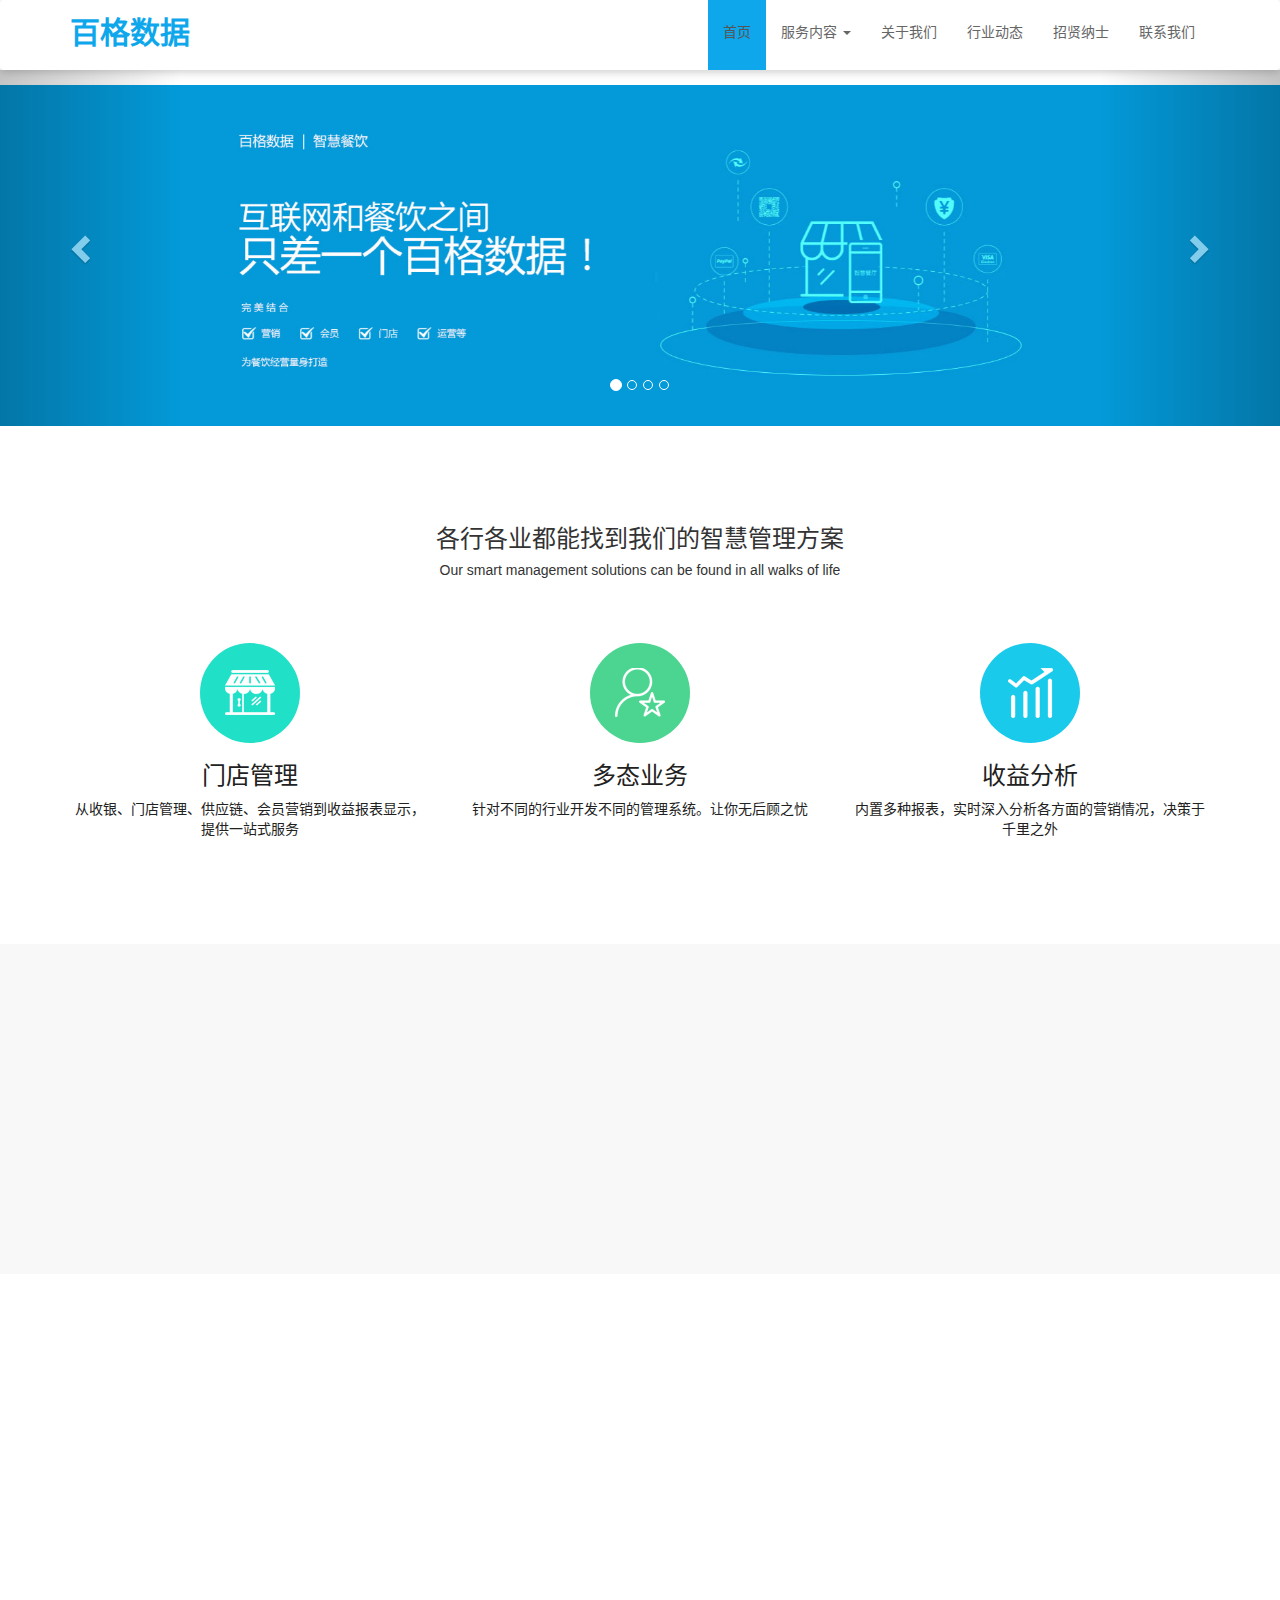
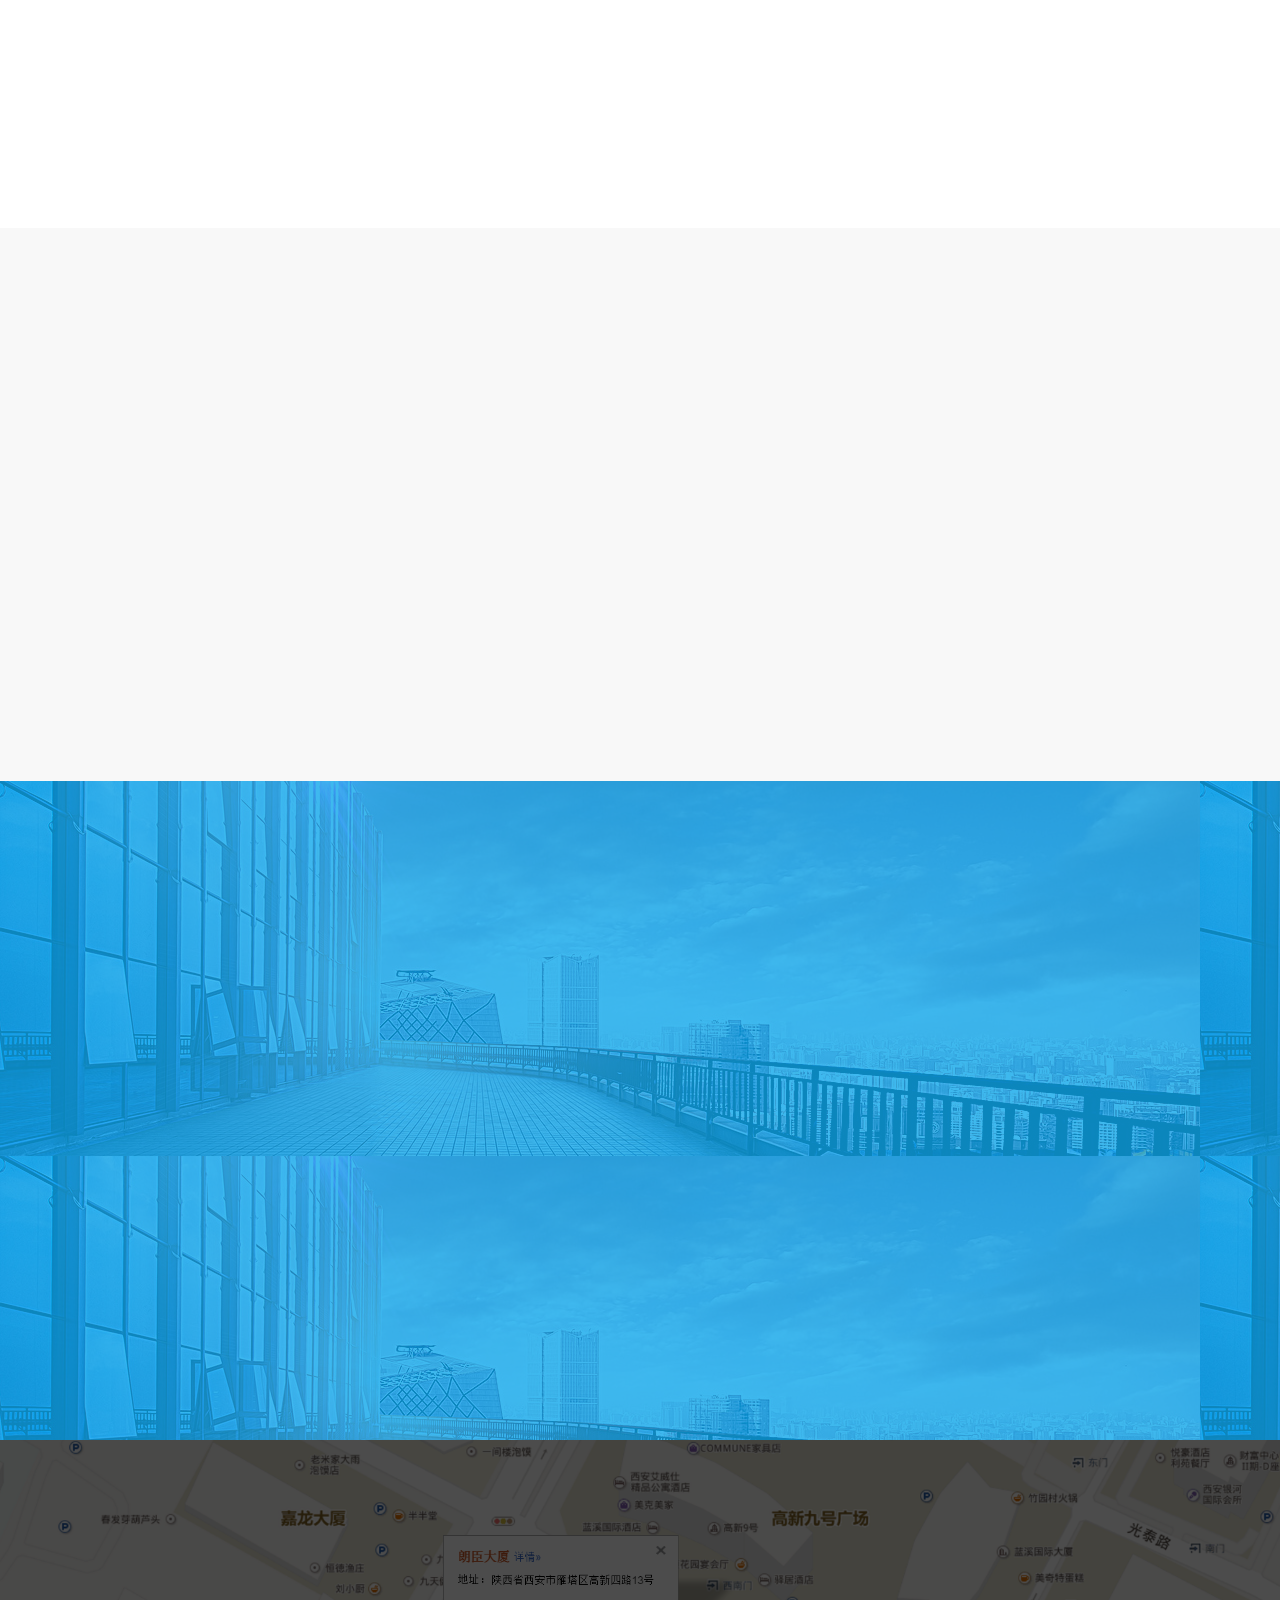
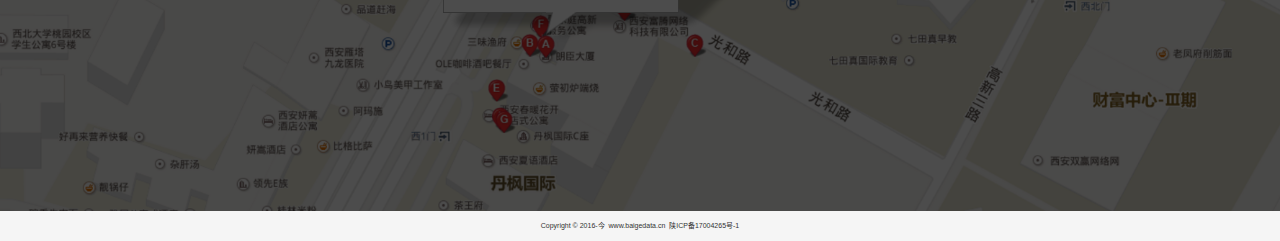
<file: index.html>
<!DOCTYPE html>
<html lang="zh-CN">
<head>
    <meta charset="UTF-8">
    <meta http-equiv="X-UA-Compatible" content="IE=edge">
    <meta name="viewport" content="width=device-width, initial-scale=1 , user-scalable=no">
    <title>百格数据</title>
    <link rel="stylesheet" href="css/bootstrap.min.css"/>
    <link rel="stylesheet" href="css/index.css"/>
    <link rel="stylesheet" href="css/animate.css"/>
    <script src="js/jquery-1.11.3.js"></script>
    <script src="js/bootstrap.min.js"></script>
    <!--[if lt IE 9]>
    <script src="js/html5shiv.min.js"></script>
    <script src="js/respond.min.js"></script>
    <![endif]-->
</head>
<body>
<!--导航-->
<nav class="navbar navbar-default" role="navigation">
    <div class="container">
        <div class="navbar-header">
            <button type="button" class="navbar-toggle" data-toggle="collapse"
                    data-target="#example-navbar-collapse">
                <span class="sr-only">切换导航</span>
                <span class="icon-bar"></span>
                <span class="icon-bar"></span>
                <span class="icon-bar"></span>
            </button>
            <a class="navbar-brand" href="index.html">百格数据</a>
        </div>
        <div class="collapse navbar-collapse" id="example-navbar-collapse">
            <ul class="nav navbar-nav navbar-right">
                <li class="active"><a href="index.html">首页</a></li>

                <li class="dropdown">
                    <a href="service.html" class="dropdown-toggle" data-toggle="dropdown">
                        服务内容 <b class="caret"></b>
                    </a>
                    <ul class="dropdown-menu">
                        <li><a href="service.html">智慧餐饮</a></li><li class="divider"></li>
                        <li><a href="beautify.html">医疗美容</a></li><li class="divider"></li>
                        <li><a href="health.html">健康医疗</a></li><li class="divider"></li>
                        <li><a href="commerce.html">智慧商城</a></li>
                    </ul>
                </li>
                <li><a href="company.html">关于我们</a></li>
                <li><a href="industry.html">行业动态</a></li>
                <li><a href="advertises.html">招贤纳士</a></li>
                <li><a href="contact.html">联系我们</a></li>
            </ul>
        </div>
    </div>
</nav>
<!--导航-->

<!--home-->
<div id="home">
    <div class="lvjing">
        <div class="row wow fadeInUp" data-wow-duration="0.5s">
            <div id="carousel-example-generic" class="carousel slide" data-ride="carousel">
                    <!-- Indicators -->
                <ol class="carousel-indicators">
                    <li data-target="#carousel-example-generic" data-slide-to="0" class="active"></li>
                    <li data-target="#carousel-example-generic" data-slide-to="1"></li>
                    <li data-target="#carousel-example-generic" data-slide-to="2"></li>
                    <li data-target="#carousel-example-generic" data-slide-to="3"></li>
                </ol>
                <div class="carousel-inner" role="listbox">
                    <div class="item active">
                        <a href="beautify.html" ><img src="images/index/banner1.jpg" alt="..."></a>
                    </div>
                    <div class="item">
                        <a href="beautify.html" ><img src="images/index/banner2.png" alt="..."></a>
                    </div>
                    <div class="item">
                        <a href="health.html" ><img src="images/index/banner3.jpg" alt="..."></a>
                    </div>
                    <div class="item">
                        <a href="commerce.html" ><img src="images/index/banner4.png" alt="..."></a>
                    </div>
                </div>
                <!-- Controls -->
                <a class="left carousel-control" href="#carousel-example-generic" role="button" data-slide="prev">
                    <span class="glyphicon glyphicon-chevron-left" aria-hidden="true"></span>
                    <span class="sr-only">Previous</span>
                </a>
                <a class="right carousel-control" href="#carousel-example-generic" role="button" data-slide="next">
                    <span class="glyphicon glyphicon-chevron-right" aria-hidden="true"></span>
                    <span class="sr-only">Next</span>
                </a>
            </div>
        </div>
    </div>
</div>
<!--home-->
<!--bbs-->
<div id="bbs">
    <div class="container">
        <div class="row wow fadeInUp" data-wow-duration="1s"  data-wow-delay="0.5s">
            <div class="col-md-12"><h3>各行各业都能找到我们的智慧管理方案</h3><h5>Our smart management solutions can be found in all walks of life</h5></div>
            <div class="col-md-4 col-xs-6 col-sm-6">
                <a href="service.html">
                    <p class="icon">
                        <img src="images/index/1.png" class="img-responsive" alt=""/>
                    </p>
                    <h3>门店管理</h3>
                    <p>从收银、门店管理、供应链、会员营销到收益报表显示，提供一站式服务</p>
                </a>
            </div>
            <div class="col-md-4 col-xs-6 col-sm-6">
                <a href="" >
                    <p class="icon">
                        <img src="images/index/2.png" class="img-responsive" alt=""/>
                    </p>
                    <h3>多态业务</h3>
                    <p>针对不同的行业开发不同的管理系统。让你无后顾之忧</p>
                </a>
            </div>
            <div class="col-md-4 col-xs-6 col-sm-6">
                <a href="">
                    <p class="icon">
                        <img src="images/index/3.png" class="img-responsive" alt=""/>
                    </p>
                    <h3>收益分析</h3>
                    <p>内置多种报表，实时深入分析各方面的营销情况，决策于千里之外</p>
                </a>
            </div>
        </div>
    </div>
</div>
<!--bbs-->

<!--html5-->

<div id="html5">
    <div class="container">
            <div class="row wow fadeInUp" data-wow-duration="0.5s">
                <div id="carousel-example" class="carousel slide" data-ride="carousel">
                    <div class="carousel-inner" role="listbox">
                        <div class="item active">
                            <a href="service.html" >
                                <div class="col-md-1"></div>
                                <div class="col-md-5 wow fadeInLeft">
                                    <h3>集约智慧管理</h3>
                                    <p>全套的智慧管理系统！让你轻松做老板！</p>
                                    <p><span class="glyphicon glyphicon-grain mai-icon"></span>智慧管理，特色经营。</p>
                                    <p><span class="glyphicon glyphicon-grain mai-icon"></span>随时、随地掌握需求，决策于千里之外。</p>
                                </div>
                                <div class="col-md-6 wow fadeInRight">
                                    <img src="images/index/us1.png" class="img-responsive" alt=""/>
                                </div>
                            </a>
                        </div>
                        <div class="item">
                            <a href="beautify.html" >
                                <div class="col-md-6">
                                    <img src="images/index/us2.jpg" class="img-responsive" alt=""/>
                                </div>
                                <div class="col-md-6">
                                    <h3>智慧综合管理</h3>
                                    <p>一步到位，帮您解决所有问题。</p>
                                    <p><span class="glyphicon glyphicon-grain mai-icon"></span>直营店与加盟店连锁管理。</p>
                                    <p><span class="glyphicon glyphicon-grain mai-icon"></span>老板可随时随地查看各门店营销报表、单品销售报表、收益报表。</p>
                                </div>
                            </a>
                        </div>
                        <div class="item ">
                            <a href="health.html" >
                                <div class="col-md-1"></div>
                                <div class="col-md-5 wow fadeInLeft">
                                    <h3>健康智慧管理</h3>
                                    <p>智慧医疗项目开发，打造一站式解决方案！</p>
                                    <p><span class="glyphicon glyphicon-grain mai-icon"></span>智慧管理，特色经营。</p>
                                    <p><span class="glyphicon glyphicon-grain mai-icon"></span>随时、随地掌握需求，决策于千里之外。</p>
                                </div>
                                <div class="col-md-6 wow fadeInRight">
                                    <img src="images/index/us3.jpg" class="img-responsive" alt=""/>
                                </div>
                            </a>
                        </div>
                        <div class="item">
                            <a href="commerce.html" >
                                <div class="col-md-6 wow fadeInLeft">
                                    <img src="images/index/us4.jpg" class="img-responsive" alt=""/>
                                </div>
                                <div class="col-md-6 wow fadeInRight">
                                    <h2>智能商城管理</h2>
                                    <p>智能商城管理，为您定制最安全高效的管理系统！</p>
                                    <p><span class="glyphicon glyphicon-grain mai-icon"></span>智能管理，资源整合。</p>
                                    <p><span class="glyphicon glyphicon-grain mai-icon"></span>方便代理商和商家随时查看经营情况。</p>
                                </div>
                            </a>
                        </div>
                    </div>
                </div>
            </div>
        </div>
    </div>
</div>
<!--html5-->

<!--bbs1-->
<section id="bbs1">
    <div class="container">
        <div class="row wow fadeInUp" data-wow-duration="0.5s">
            <div class="col-md-12"><h2>我们都在用</h2> <h5>We're all using it</h5></div>
            <div class="col-md-3 col-sm-3 col-xs-6">
                <a href="#">
                    <img src="images/index/industry1.jpg" class="img-responsive" alt=""/>
                </a>
                <h5>餐饮行业</h5>
            </div>
            <div class="col-md-3 col-sm-3 col-xs-6">
                <a href="#">
                    <img src="images/index/industry2.jpg" class="img-responsive" alt=""/>
                </a>
                <h5>购物商城</h5>
            </div>
            <div class="col-md-3 col-sm-3 col-xs-6">
                <a href="#">
                    <img src="images/index/industry3.jpg" class="img-responsive" alt=""/>
                </a>
                <h5>医疗健康</h5>
            </div>
            <div class="col-md-3 col-sm-3 col-xs-6">
                <a href="#">
                    <img src="images/index/industry4.jpg" class="img-responsive" alt=""/>
                </a>
                <h5>美丽女人</h5>
            </div>
        </div>
    </div>
</section>
<!--bbs1-->

<!--course-->
<section id="course">
    <div class="container">
        <div class="row wow fadeIn" data-wow-delay="0.6s">
            <div class="col-md-12">
                <h2>服务宗旨</h2><h5>Our purpose</h5>
            </div>
            <div class="col-md-3 col-sm-6 col-xs-6">
                <div class="course">
                    <!--<img src="images/8.png" class="img-responsive" alt=""/>-->
                    <p><img src="images/1.png" class="img-responsive" alt=""/></p>
                    <h4>以科技创新为基础</h4>
                    <h5>不断学习新技术，突破层层难关</h5>
                </div>
            </div>
            <div class="col-md-3 col-sm-6 col-xs-6">
                <div class="course">
                    <!--<img src="images/5.png" class="img-responsive" alt=""/>-->
                    <p><img src="images/2.png"  class="img-responsive" alt=""/></p>
                    <h4>以科技创新为基础</h4>
                    <h5>不断学习新技术，突破层层难关</h5>
                </div>
            </div>
            <div class="col-md-3 col-sm-6 col-xs-6">
                <div class="course">
                    <!--<img src="images/6.png" class="img-responsive" alt=""/>-->
                    <p><img src="images/3.png"  class="img-responsive" alt=""/></p>
                    <h4>以科技创新为基础</h4>
                    <h5>不断学习新技术，突破层层难关</h5>
                </div>
            </div>
            <div class="col-md-3 col-sm-6 col-xs-6">
                <div class="course">
                    <!--<img src="images/7.png" class="img-responsive" alt=""/>-->
                    <p><img src="images/4.png"  class="img-responsive" alt=""/></p>
                    <h4>以科技创新为基础</h4>
                    <h5>不断学习新技术，突破层层难关</h5>
                </div>
            </div>
        </div>
    </div>
</section>
<!--course-->

<!--app-->
<section id="app">
    <div class="container">
        <div class="row  wow fadeInUp">
            <div class="col-md-12">
                <h2>公司优势</h2><h5>The company advantage</h5>
            </div>
            <div class="col-md-12" >
                <div class="col-md-1"></div>
                <div class="col-md-2 "><img src="images/index/ys2.png" alt=""/></div>
                <div  class="col-md-8">
                    <div class="col-md-4 col-sm-5 col-xs-5">
                        <h4>服务</h4>
                        <p>崇尚以客户为中心的理念，坚持为客户提供更优质的服务并充分尊重企业个性化需求，解决企业复杂业务管理需求</p>
                </div>
                    <div class="col-md-4 col-sm-5 col-xs-5">
                        <h4>高效</h4>
                        <p>高度关注客户的满意程度，勿忘初心，坚持梦想。持之以恒的科技领域发展，为客户提供高质量的产品和优质服务</p>
                    </div>
                    <div class="col-md-4 col-sm-5 col-xs-5">
                        <h4>专注</h4>
                        <p>开发软件：以企业的需求为出发点，提供客户满意的个性化产品，真正做到为企业解决个性化问题满足个性化需求</p>
                    </div>
                    <div class="col-md-4 col-sm-5 col-xs-5">
                        <h4>专业</h4>
                        <p>我们拥有自主知识产权的核心技术平台，为解决企业问题打下坚实的基础，迄今为止多个大型企业正在使用并推广</p>
                    </div>
                </div>
            </div>
        </div>
    </div>
</section>
<!--app-->

<!--contact-->
<section id="contact">
    <div class="lvjing1">
        <div class="container">
            <div class="row">
                <div class="col-md-6  wow fadeInLeft">
                    <h2>
                        <span class="glyphicon glyphicon-send"></span>
                        &nbsp;
                        联系百格
                    </h2>
                    <p>
                        陕西百格数据科技有限责任公司目前主要以医疗健康大数据分析与管理平台的研制、开发、销售、维护及服务为主体的高科技研发公司。自公司成立以来，致力于解决独居老人、亚健康等社会热点、痛点问题,
                        解决大多数餐饮管理和医疗美容管理等多方面的问题。公司始终秉承科技创新，高效务实的开拓精神，注重企业责任，不断倾听和满足、引导并超越用户的需求！
                    </p>
                    <address>
                        <p>
                            <span class="glyphicon glyphicon-home"></span>
                            &nbsp;
                            地址:西安市雁塔区高新四路13号朗臣大厦
                        </p>
                        <p>
                            <span class="glyphicon glyphicon-phone-alt"></span>
                            &nbsp;
                            联系电话：029—87305192
                        </p>
                        <p>
                            <span class="glyphicon glyphicon-envelope"></span>
                            &nbsp;
                            邮箱: baigedata2016@163.com
                        </p>
                    </address>
                </div>
                <div class="col-md-6  wow fadeInRight">
                    <form action="#" method="post">
                        <div class="col-md-6">
                            <input type="text" class="form-control" placeholder="您的姓名"/>
                        </div>
                        <div class="col-md-6">
                            <input type="email" class="form-control" placeholder="您的邮箱"/>
                        </div>
                        <div class="col-md-12">
                            <input type="text" class="form-control" placeholder="标题"/>
                        </div>
                        <div class="col-md-12">
                            <textarea class="form-control" placeholder="留言内容" rows="4"></textarea>
                        </div>
                        <div class="col-md-8">
                            <input type="submit" class="form-control" value="提交"/>
                        </div>
                    </form>
                </div>
            </div>
        </div>
    </div>
</section>
<!--contact-->

<!--footer-->
<footer>
    <div class="container">
        <div class="row">
            <div class="col-md-12">
                <p>
                    Copyright&nbsp;©&nbsp;2016-今&nbsp;&nbsp;www.baigedata.cn&nbsp;&nbsp;陕ICP备17004265号-1
                </p>
            </div>
        </div>
    </div>
</footer>
<!--footer-->

<script src="js/bootlint.js"></script>
<script src="js/jquery.singlePageNav.min.js"></script>
<script src="js/wow.min.js"></script>
<script>
        new WOW().init();
</script>
</body>
</html>
</file>
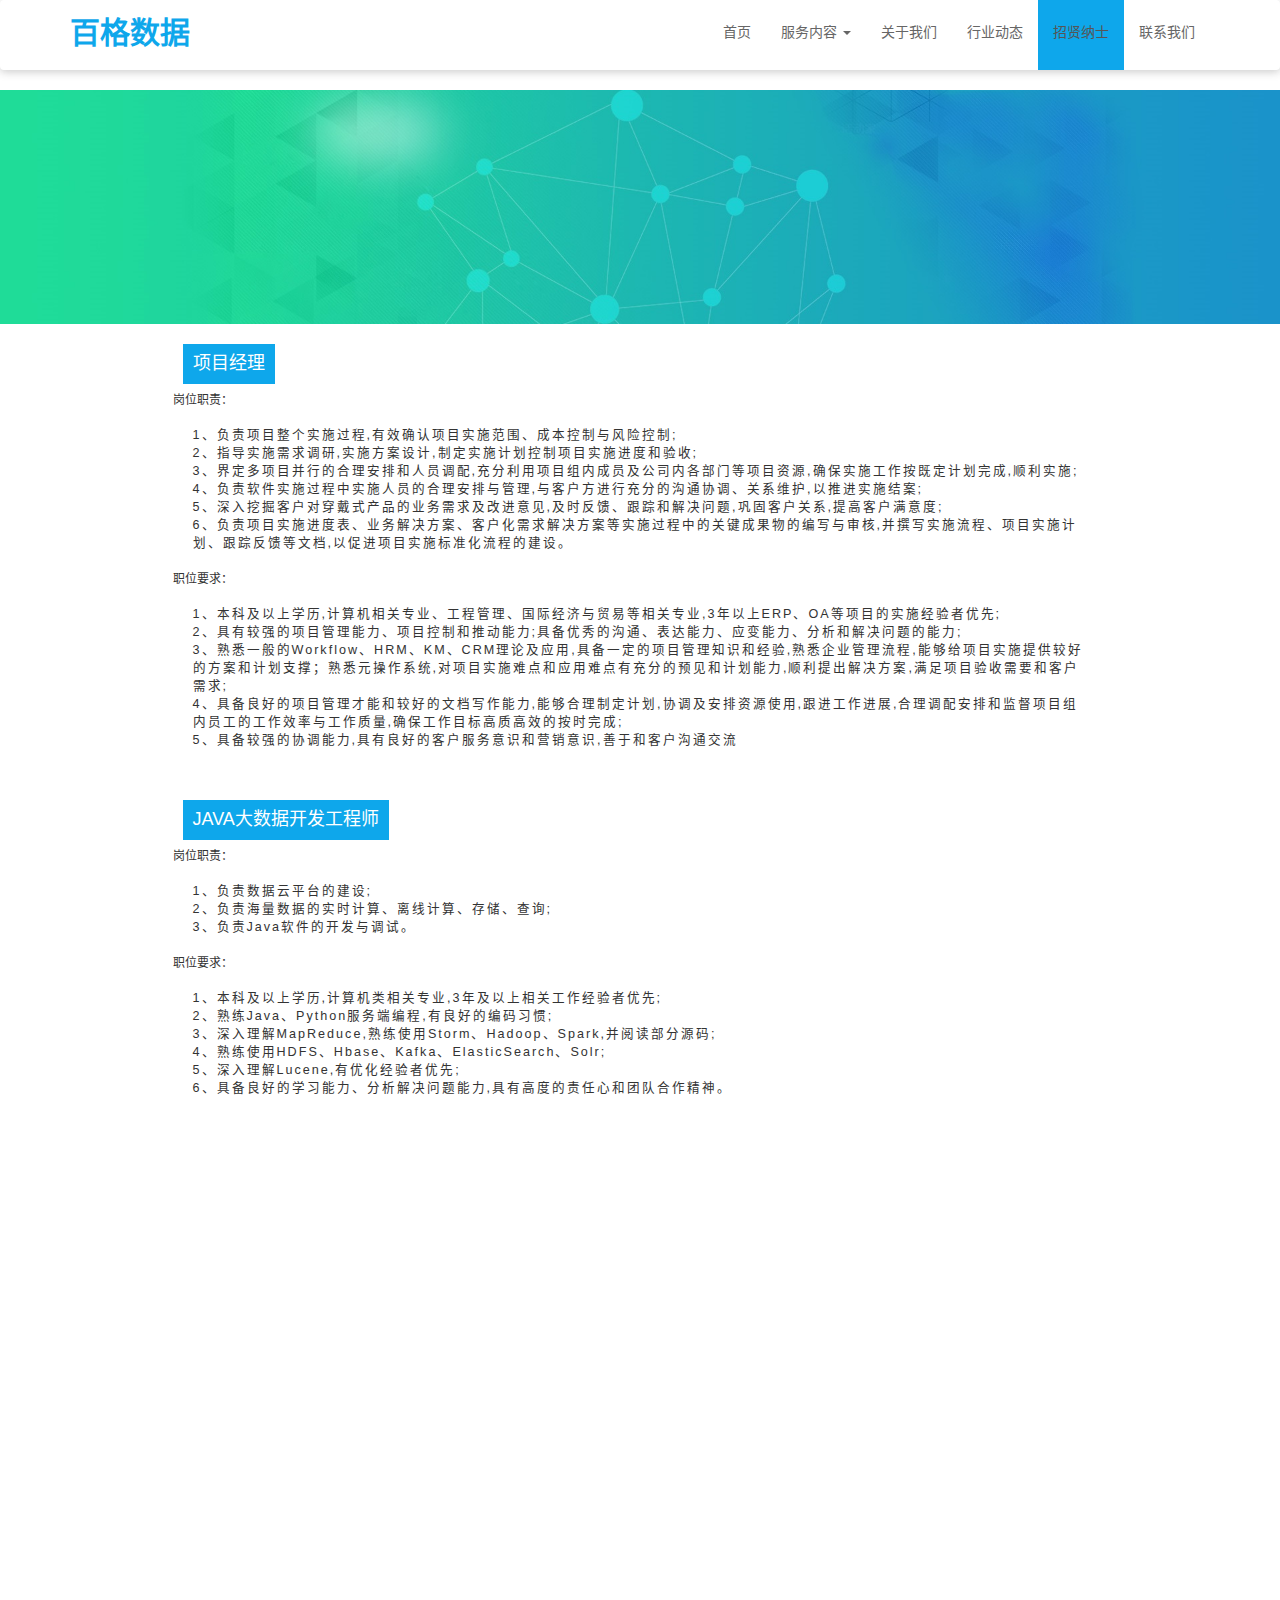
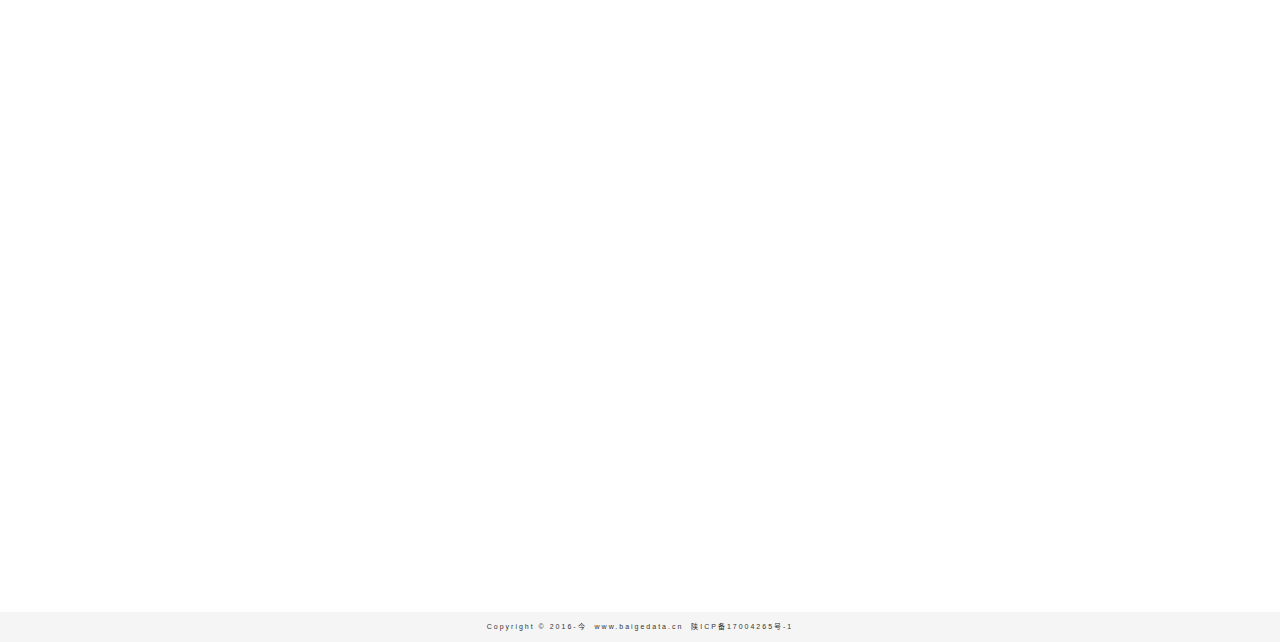
<file: advertises.html>
<!DOCTYPE html>
<html lang="zh-CN">
<head>
    <meta charset="UTF-8">
    <meta http-equiv="X-UA-Compatible" content="IE=edge">
    <meta name="viewport" content="width=device-width, initial-scale=1 , user-scalable=no">
    <title>百格数据</title>
    <link rel="stylesheet" href="css/bootstrap.min.css"/>
    <link rel="stylesheet" href="css/index.css"/>
    <link rel="stylesheet" href="css/animate.css"/>
    <link rel="stylesheet" href="css/service.css"/>
    <script src="js/jquery-1.11.3.js"></script>
    <script src="js/bootstrap.min.js"></script>
    <!--[if lt IE 9]>
    <script src="js/html5shiv.min.js"></script>
    <script src="js/respond.min.js"></script>
    <![endif]-->
</head>
<body>
<!--导航-->
<nav class="navbar navbar-default" role="navigation">
    <div class="container">
        <div class="navbar-header">
            <button type="button" class="navbar-toggle" data-toggle="collapse"
                    data-target="#example-navbar-collapse">
                <span class="sr-only">切换导航</span>
                <span class="icon-bar"></span>
                <span class="icon-bar"></span>
                <span class="icon-bar"></span>
            </button>
            <a class="navbar-brand" href="index.html">百格数据</a>
        </div>
        <div class="collapse navbar-collapse" id="example-navbar-collapse">
            <ul class="nav navbar-nav navbar-right">
                <li><a href="index.html">首页</a></li>

                <li class="dropdown">
                    <a href="service.html" class="dropdown-toggle" data-toggle="dropdown">
                        服务内容 <b class="caret"></b>
                    </a>
                    <ul class="dropdown-menu">
                        <li><a href="service.html">智慧餐饮</a></li><li class="divider"></li>
                        <li><a href="beautify.html">医疗美容</a></li><li class="divider"></li>
                        <li><a href="health.html">健康医疗</a></li><li class="divider"></li>
                        <li><a href="commerce.html">智慧商城</a></li>
                    </ul>
                </li>
                <li><a href="company.html">关于我们</a></li>
                <li><a href="industry.html">行业动态</a></li>
                <li class="active"><a href="advertises.html">招贤纳士</a></li>
                <li ><a href="contact.html">联系我们</a></li>
            </ul>
        </div>
    </div>
</nav>
<!--导航-->
<!--banner-->
<div class="banner">
    <img class="img-responsive" src="images/rencai1.jpg" alt=""/>
</div>
<!--banner-->
<div id="advertises">
    <div class="container">
        <div class="row wow fadeIn">
            <div class="col-md-1"></div>
            <div class="col-md-10">
                <h4>项目经理</h4>
                <h6>岗位职责：</h6>
                <p> 1、负责项目整个实施过程,有效确认项目实施范围、成本控制与风险控制;<br/>
                    2、指导实施需求调研,实施方案设计,制定实施计划控制项目实施进度和验收;<br/>
                    3、界定多项目并行的合理安排和人员调配,充分利用项目组内成员及公司内各部门等项目资源,确保实施工作按既定计划完成,顺利实施;<br/>
                    4、负责软件实施过程中实施人员的合理安排与管理,与客户方进行充分的沟通协调、关系维护,以推进实施结案;<br/>
                    5、深入挖掘客户对穿戴式产品的业务需求及改进意见,及时反馈、跟踪和解决问题,巩固客户关系,提高客户满意度;<br/>
                    6、负责项目实施进度表、业务解决方案、客户化需求解决方案等实施过程中的关键成果物的编写与审核,并撰写实施流程、项目实施计划、跟踪反馈等文档,以促进项目实施标准化流程的建设。
                </p>
                <h6>职位要求：</h6>
                <p> 1、本科及以上学历,计算机相关专业、工程管理、国际经济与贸易等相关专业,3年以上ERP、OA等项目的实施经验者优先;<br/>
                    2、具有较强的项目管理能力、项目控制和推动能力;具备优秀的沟通、表达能力、应变能力、分析和解决问题的能力;<br/>
                    3、熟悉一般的Workflow、HRM、KM、CRM理论及应用,具备一定的项目管理知识和经验,熟悉企业管理流程,能够给项目实施提供较好的方案和计划支撑；熟悉元操作系统,对项目实施难点和应用难点有充分的预见和计划能力,顺利提出解决方案,满足项目验收需要和客户需求;<br/>
                    4、具备良好的项目管理才能和较好的文档写作能力,能够合理制定计划,协调及安排资源使用,跟进工作进展,合理调配安排和监督项目组内员工的工作效率与工作质量,确保工作目标高质高效的按时完成;<br/>
                    5、具备较强的协调能力,具有良好的客户服务意识和营销意识,善于和客户沟通交流
                </p>
            </div>
        </div>
        <div class="row wow fadeIn">
            <div class="col-md-1"></div>
            <div class="col-md-10">

                <h4>JAVA大数据开发工程师</h4>
                <h6>岗位职责：</h6>
                <p> 1、负责数据云平台的建设;<br/>
                    2、负责海量数据的实时计算、离线计算、存储、查询;<br/>
                    3、负责Java软件的开发与调试。<br/>
                </p>
                <h6>职位要求：</h6>
                <p> 1、本科及以上学历,计算机类相关专业,3年及以上相关工作经验者优先;<br/>
                    2、熟练Java、Python服务端编程,有良好的编码习惯;<br/>
                    3、深入理解MapReduce,熟练使用Storm、Hadoop、Spark,并阅读部分源码;<br/>
                    4、熟练使用HDFS、Hbase、Kafka、ElasticSearch、Solr;<br/>
                    5、深入理解Lucene,有优化经验者优先;<br/>
                    6、具备良好的学习能力、分析解决问题能力,具有高度的责任心和团队合作精神。
                </p>
            </div>
        </div>
        <div class="row wow fadeIn">
            <div class="col-md-1"></div>
            <div class="col-md-10">

                <h4>Android/IOS开发工程师</h4>
                <h6>岗位职责：</h6>
                <p> 1、负责基于Android/IOS的移动互联网应用软件和客户端应用程序的开发和维护;<br/>
                    2、负责穿戴设备的APP原型设计与测试及优化工作;<br/>
                    3、与Java工程协同开发穿戴设备的数据通信及数据采集接口;<br/>
                    4、参与公司的一些新技术的讨论与研发工作。<br/>
                </p>
                <h6>职位要求：</h6>
                <p> 1、本科及以上学历,及相关专业,有相关工作经验优先;<br/>
                    2、熟练掌握Android/IOS平台上APP开发工具和方法;<br/>
                    3、了解Bluetooth4.0的协议接口,了解导航定位的相关技术;<br/>
                    4、有一定的学习能力,良好的沟通合作技巧,较强的责任心及团队合作精神;<br/>
                    5、喜欢从事技术类工作,有志于软件开发行业长期稳定发展;<br/>
                    6、具有良好的自主学习能力,能够通过学习解决技术问题。<br/>
                </p>
            </div>
        </div>
        <div class="row wow fadeIn">
            <div class="col-md-1"></div>
            <div class="col-md-10">

                <h4>硬件开发预测工程师</h4>
                <h5>岗位职责：</h5>
                <p> 1、负责硬件的需求分析与开发计划及功能设计;<br/>
                    2、负责硬件测试计划和测试需求分析,编写测试大纲及用例,独立完成硬件的功能设计及可行性测试;<br/>
                    3、依据产品的需求规模书和技术规格书,负责方案、电路设计等审查工作;
                </p>
                <h6>职位要求：</h6>
                <p> 1、本科及以上学历,计算机、通信、电子等相关专业,1年以上硬件开发或测试工作经验者优先;<br/>
                    2、熟悉硬件开发与测试流程;<br/>
                    3、具有良好的数字电路及模拟电路基础,熟悉机械,电子专业基础知识,完整掌握信号理论;<br/>
                    4、英语具有一定的听说读写能力,能顺利读懂相关的专业文档;<br/>
                    5、具有较强的分析和总结问题的能力;<br/>
                    6、具备较强的学习能力和良好的沟通能力;具有强烈的责任心和解决问题能力。<br/>
                </p>
            </div>
        </div>
        <div class="row wow fadeIn">
            <div class="col-md-1"></div>
            <div class="col-md-10">

                <h4>市场专员</h4>
                <h6>岗位职责：</h6>
                <p> 1、进行产品需求调研,组织并开展市场推广;<br/>
                    2、策划、组织、参加重要的展览活动;<br/>
                    3、公司宣传资料的调研与制作;<br/>
                    4、完成领导临时交办的其他任务。<br/>
                </p>
                <h6>职位要求：</h6>
                <p> 1、市场营销及相关专业,本科及以上学历;<br/>
                    2、对于软件行业、医疗行业、电子商务等熟悉者优先;<br/>
                    3、具备一定的市场分析及判断能力,良好的客户服务意识;<br/>
                    4、良好的文字表达及语言表达能力,能独立开展商务活动;<br/>
                    5、有责任心,有团队协作精神,善于挑战。
                </p>
            </div>
        </div>
    </div>
</div>
<!--footer-->
<footer>
    <div class="container">
        <div class="row">
            <div class="col-md-12">
                <p>
                    Copyright&nbsp;©&nbsp;2016-今&nbsp;&nbsp;www.baigedata.cn&nbsp;&nbsp;陕ICP备17004265号-1
                </p>
            </div>
        </div>
    </div>
</footer>
<!--footer-->

<script src="js/bootlint.js"></script>
<script src="js/jquery.singlePageNav.min.js"></script>
<script src="js/wow.min.js"></script>
<script>
    $(function(){
        new WOW().init();
    })
</script>
</body>
</html>
</file>
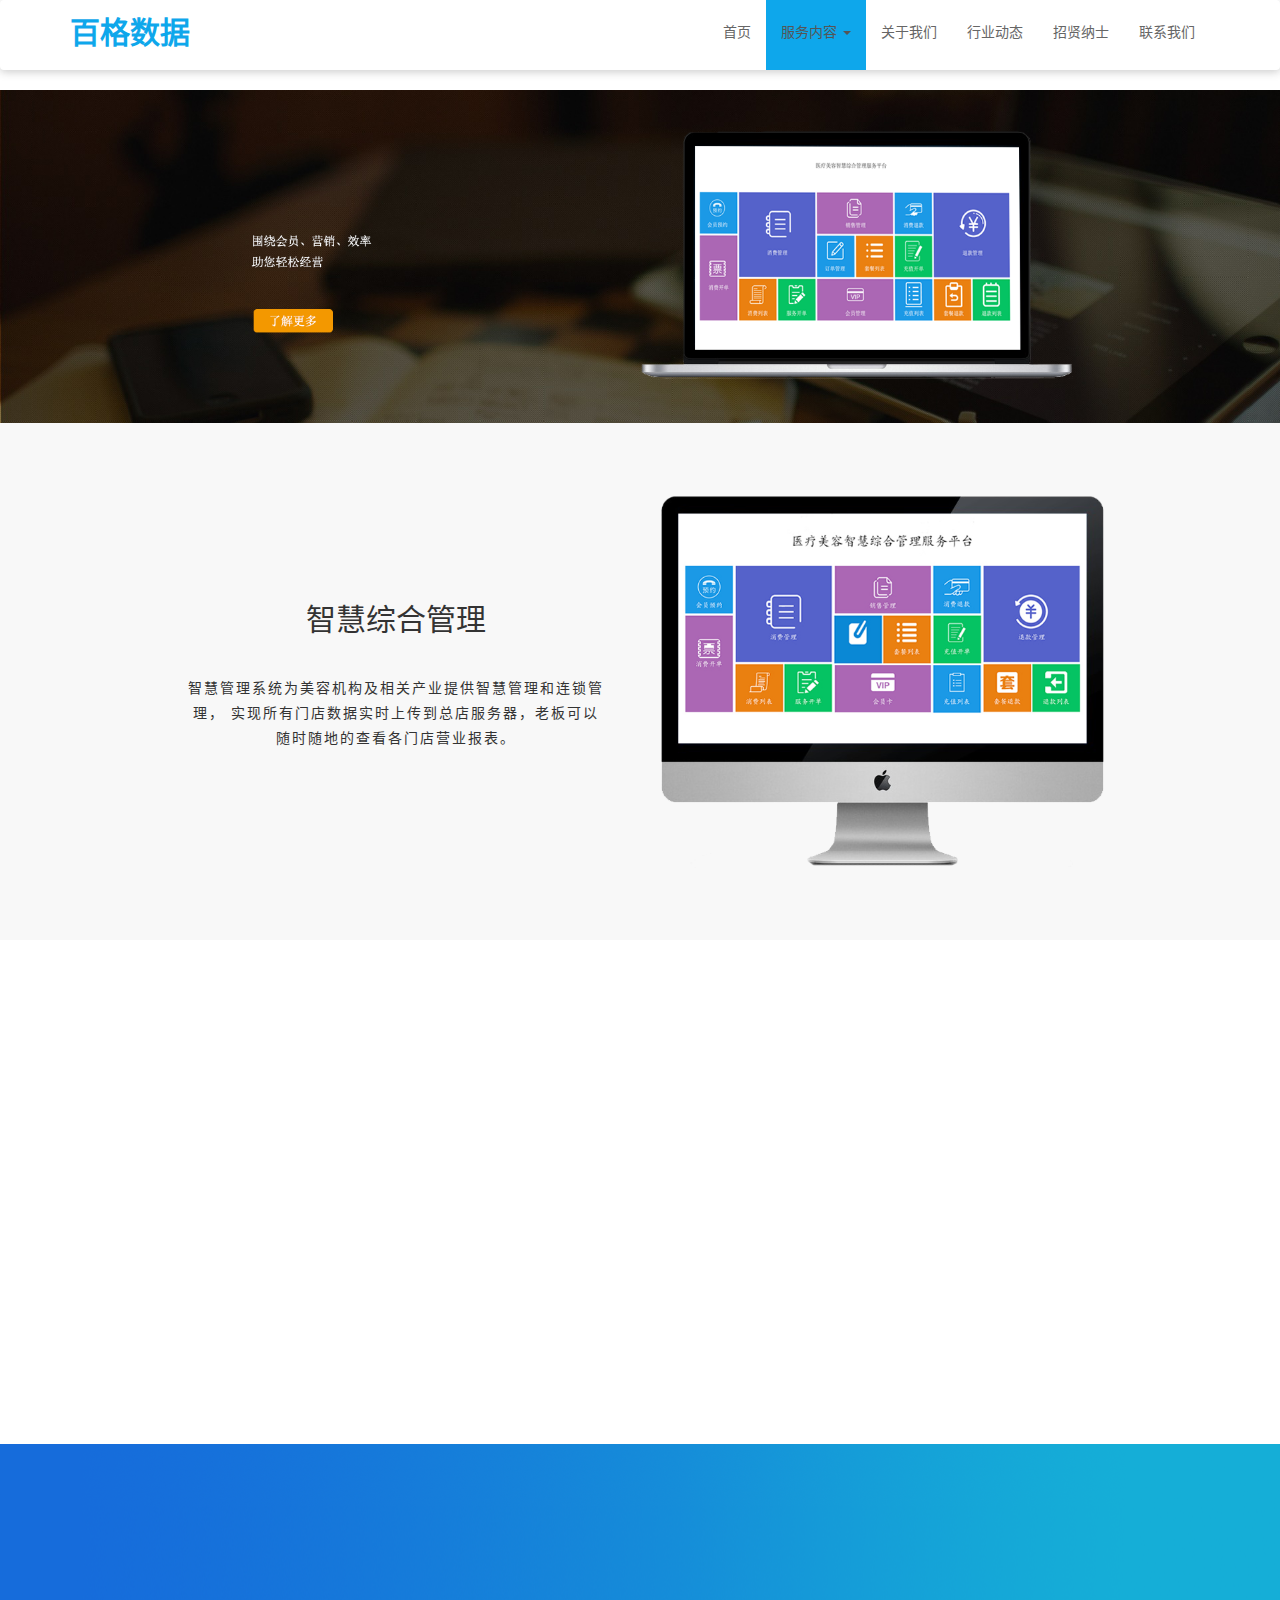
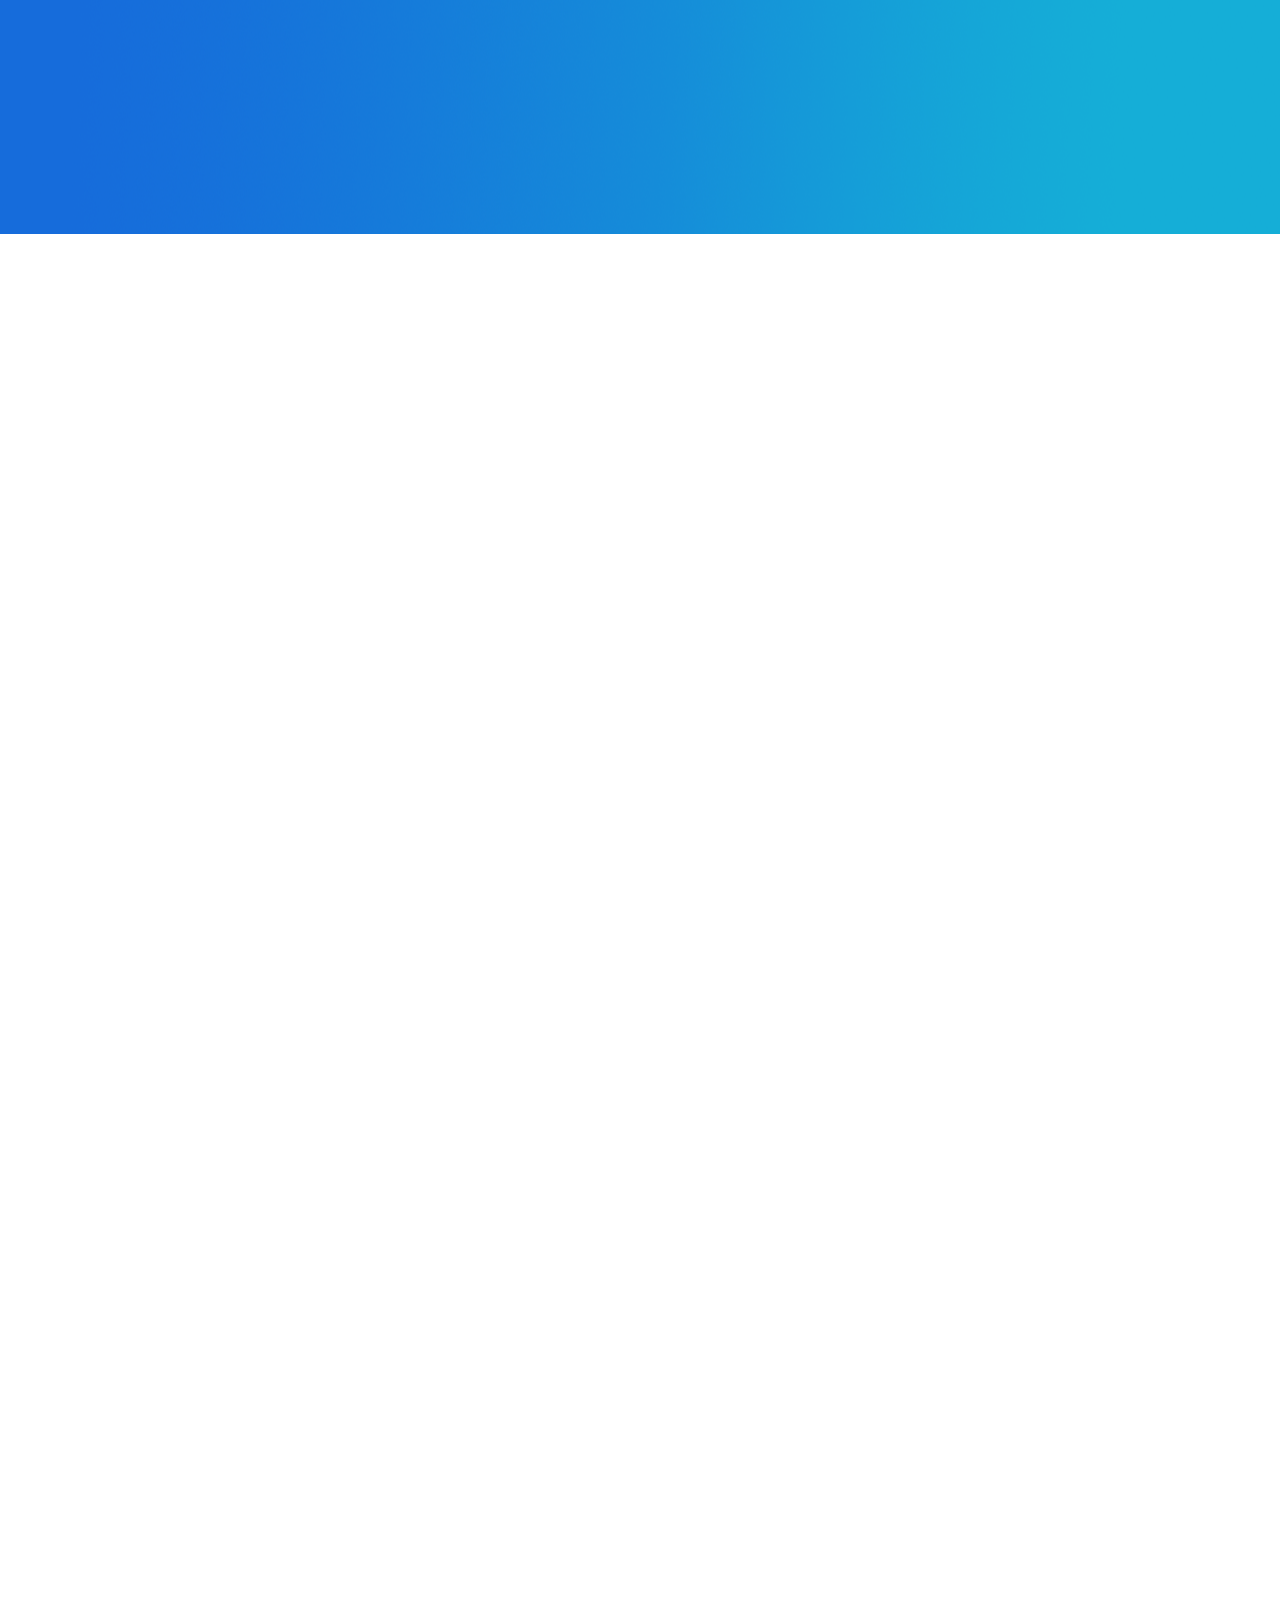
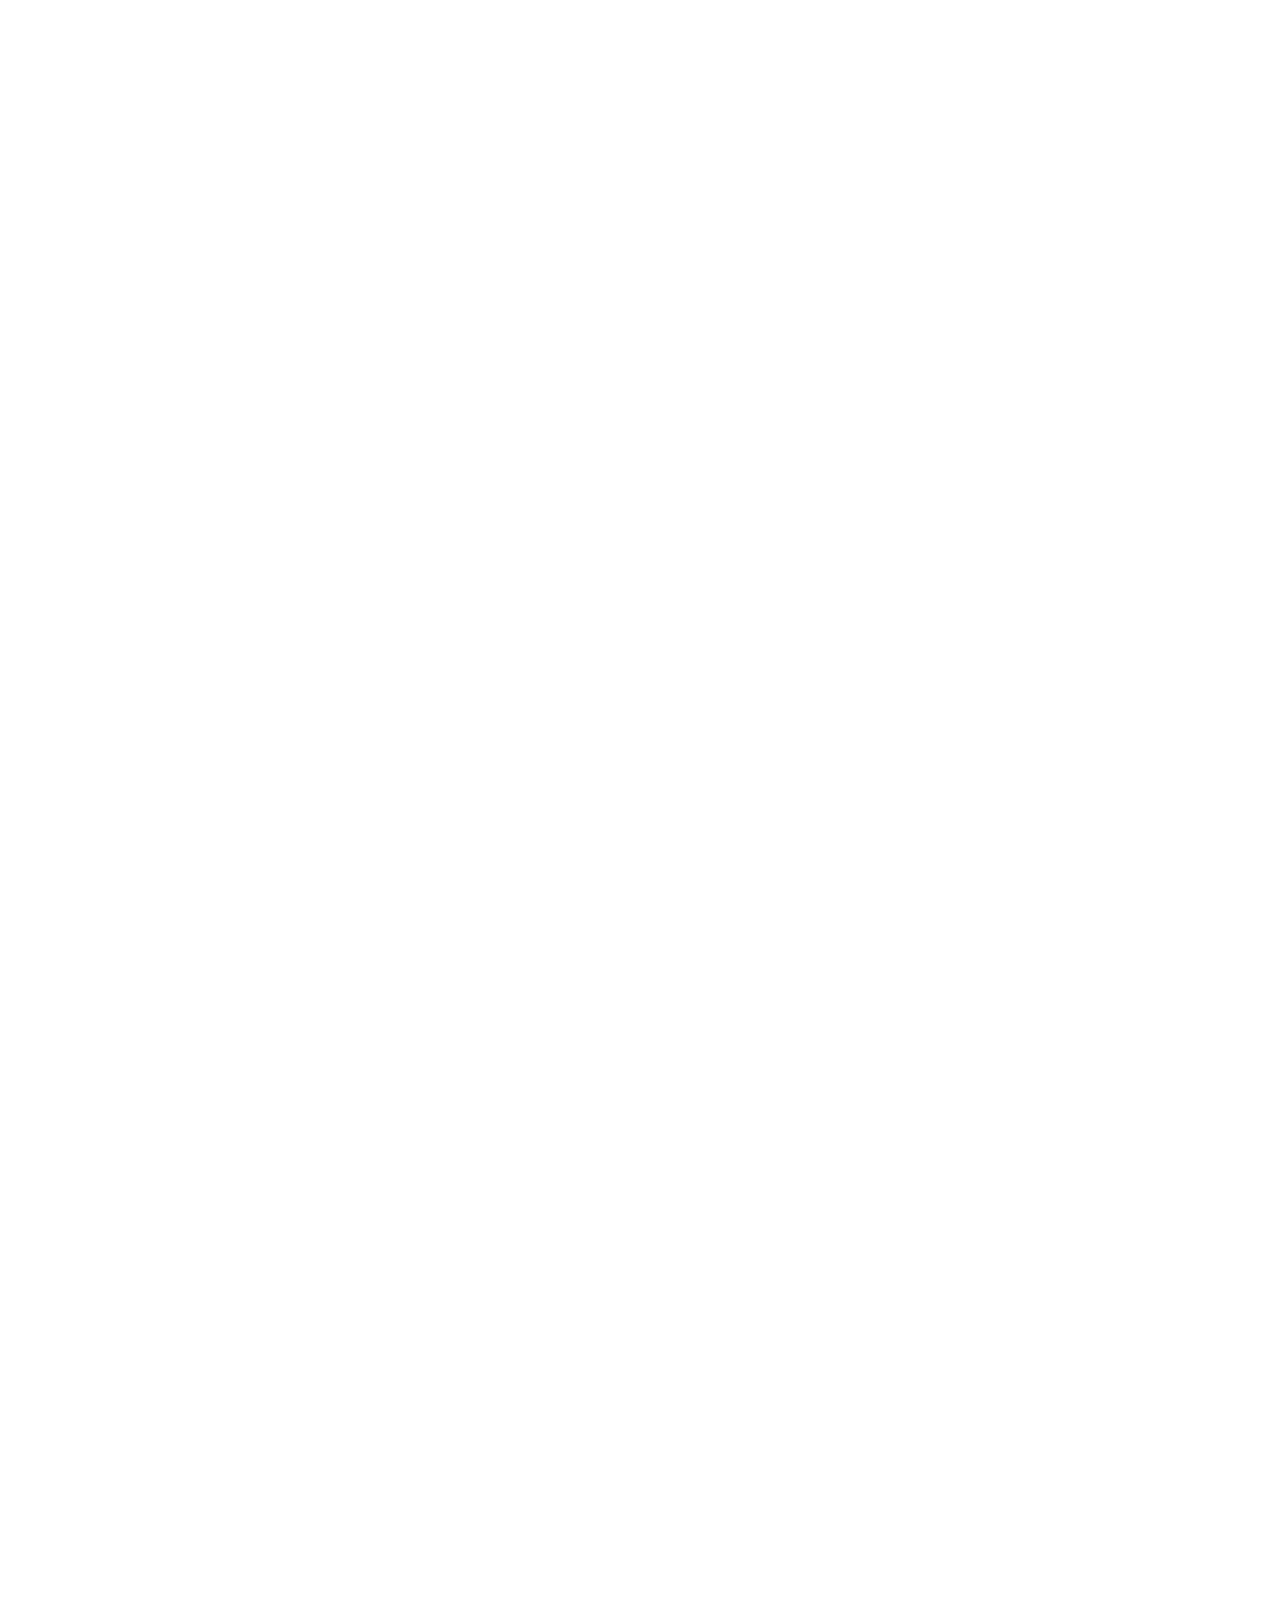
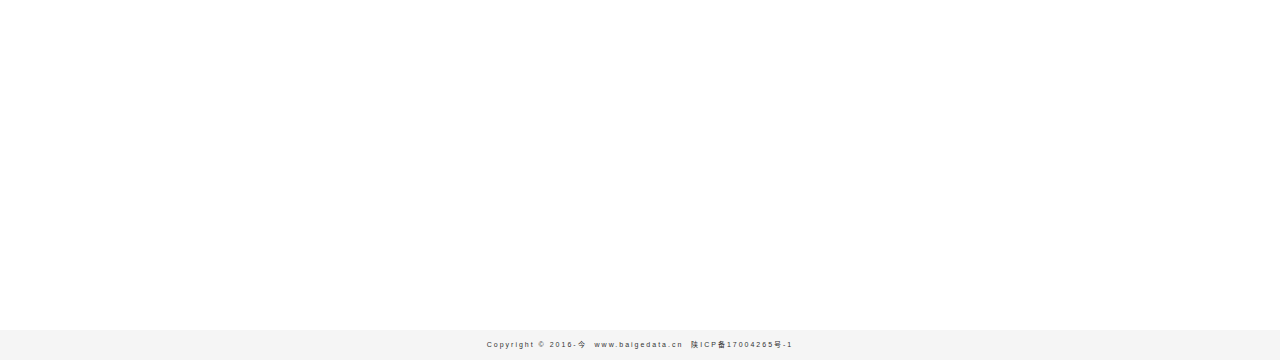
<file: beautify.html>
<!DOCTYPE html>
<html lang="zh-CN">
<head>
<meta charset="UTF-8">
<meta http-equiv="X-UA-Compatible" content="IE=edge">
<meta name="viewport" content="width=device-width, initial-scale=1 , user-scalable=no">
<title>百格数据</title>
<link rel="stylesheet" href="css/bootstrap.min.css"/>
<link rel="stylesheet" href="css/index.css"/>
<link rel="stylesheet" href="css/animate.css"/>
<link rel="stylesheet" href="css/service.css"/>
<script src="js/jquery-1.11.3.js"></script>
<script src="js/bootstrap.min.js"></script>
<!--[if lt IE 9]>
<script src="js/html5shiv.min.js"></script>
<script src="js/respond.min.js"></script>
<![endif]-->
</head>
<body>
<!--导航-->
<nav class="navbar navbar-default" role="navigation">
    <div class="container">
        <div class="navbar-header">
            <button type="button" class="navbar-toggle" data-toggle="collapse"
                    data-target="#example-navbar-collapse">
                <span class="sr-only">切换导航</span>
                <span class="icon-bar"></span>
                <span class="icon-bar"></span>
                <span class="icon-bar"></span>
            </button>
            <a class="navbar-brand" href="index.html">百格数据</a>
        </div>
        <div class="collapse navbar-collapse" id="example-navbar-collapse">
            <ul class="nav navbar-nav navbar-right">
                <li><a href="index.html">首页</a></li>

                <li class="dropdown active">
                    <a href="service.html" class="dropdown-toggle" data-toggle="dropdown">
                        服务内容 <b class="caret"></b>
                    </a>
                    <ul class="dropdown-menu">
                        <li><a href="service.html">智慧餐饮</a></li><li class="divider"></li>
                        <li><a href="beautify.html">医疗美容</a></li><li class="divider"></li>
                        <li><a href="health.html">健康医疗</a></li><li class="divider"></li>
                        <li><a href="commerce.html">智慧商城</a></li>
                    </ul>
                </li>
                <li><a href="company.html">关于我们</a></li>
                <li><a href="industry.html">行业动态</a></li>
                <li><a href="advertises.html">招贤纳士</a></li>
                <li><a href="contact.html">联系我们</a></li>
            </ul>
        </div>
    </div>
</nav>
<!--导航-->
<!--banner-->
<div class="banner fadeIn">
    <img src="images/meirong/banner1.png" class="img-responsive" alt=""/>
</div>
<!--banner-->
<!--course1-->
<div id="html5">
    <div class="container">
        <div class="row wow fadeIn" data-wow-delay="0.6s">
            <div class="col-md-1"> </div>
            <div class=" text col-md-5">
                <h2>智慧综合管理</h2>
                <p>智慧管理系统为美容机构及相关产业提供智慧管理和连锁管理， 实现所有门店数据实时上传到总店服务器，老板可以随时随地的查看各门店营业报表。</p>
            </div>
            <div class="col-md-5">
                <div class="course1">
                    <img src="images/meirong/meirong.png" class="img-responsive" alt=""/>
                </div>
            </div>
        </div>
    </div>
</div>
<!--course1-->
<div id="course1">
    <div class="container">
        <div class="row wow fadeInDown" data-wow-delay="0.6s">
            <div class="col-md-4 col-sm-6 col-xs-6">
                <div class="course1">
                    <img src="images/meirong/qiantan.png" alt=""/><br/>
                    <a href="#" class="btn btn-primary" target="_blank" role="button">
                        前台管理
                    </a>
                    <p>会员预约;消费开单;套餐开单;服务开单;充值开单;结算收款; ...</p>
                </div>
            </div>
            <div class="col-md-4  col-sm-6 col-xs-6">
                <div class="course1">
                    <img src="images/meirong/huiyuan.png" alt=""/><br/>
                    <a href="#" class="btn btn-primary" target="_blank" role="button">
                        会员管理
                    </a>
                    <p>会员贺卡;生日提醒;欠费提醒;服务开单;预约提醒;回访提醒; ...</p>
                </div>
            </div>
            <div class="col-md-4  col-sm-6 col-xs-6">
                <div class="course1">
                    <img src="images/meirong/kucun.png" alt=""/><br/>
                    <a href="#" class="btn btn-primary" target="_blank" role="button">
                        库存管理
                    </a>
                    <p>采购管理;退货管理;调出管理;调入管理;领料管理;盘点管理; ...</p>
                </div>
            </div>
            <div class="col-md-4 col-sm-6 col-xs-6">
                <div class="course1">
                    <img src="images/meirong/jichu.png" alt=""/><br/>
                    <a href="#" class="btn btn-primary" target="_blank" role="button">
                        基础管理
                    </a>
                    <p>门店管理;用户管理;权限管理;项目管理;活动管理;收益分析; ...</p>
                </div>
            </div>
            <div class="col-md-4 col-sm-6 col-xs-6">
                <div class="course1">
                    <img src="images/meirong/caiwu.png" alt=""/><br/>
                    <a href="#" class="btn btn-primary" target="_blank" role="button">
                        财务管理
                    </a>
                    <p>员工提成;销售明细;销售套餐;会员充值;结算明细;会员套餐; ...</p>
                </div>
            </div>
            <div class="col-md-4 col-sm-6 col-xs-6">
                <div class="course1">
                    <img src="images/meirong/shuju.png" alt=""/><br/>
                    <a href="#" class="btn btn-primary" target="_blank" role="button">
                        数据分析
                    </a>
                    <p>会员明细;积分明细;诊疗明细;服务明细;客户来源;收益明细; ...</p>
                </div>
            </div>
        </div>
    </div>
</div>
<!--course1-->
<!--移动门店-->
<div id="yidong">
    <div class="container">
        <div class="row wow fadeIn " data-wow-delay=".5s">
            <div class="col-md-5">
                <p></p>
            </div>
            <div class="col-md-2">
                <h3>. 线上门店 .</h3>
                <span>Online stores</span>
            </div>
            <div class="col-md-5">
                <p></p>
            </div>
            <div class="col-md-1"></div>
            <div class="col-md-2 col-sm-6 col-xs-6">
                <div class="course1">
                    <img class="img-responsive" src="images/meirong/mendian.png" alt=""/>
                    <h5>移动门店</h5><p>在线服务：提醒、回访、预约、诊疗、预警、充值</p>
                </div>
            </div>
            <div class="col-md-2 col-sm-6 col-xs-6">
                <div class="course1">
                    <img class="img-responsive" src="images/meirong/yuyue.png" alt=""/>
                    <h5>预约</h5>
                    <p>电话预约、到店预约、线上预约...预约渠道多样化管理</p>
                </div>
            </div>
            <div class="col-md-2 col-sm-6 col-xs-6">
                <div class="course1">
                    <img class="img-responsive" src="images/meirong/wenzhen.png" alt=""/>
                    <h5>问诊</h5><p>电话问诊、在线问诊、到店就诊等方式，就诊方式多元化管理</p>
                </div>
            </div>
            <div class="col-md-2 col-sm-6 col-xs-6">
                <div class="course1">
                    <img class="img-responsive" src="images/meirong/tixing.png" alt=""/>
                    <h5>提醒</h5>
                    <p>以电话、短信、微信等方式提前提醒您，望您保持联系方式畅通</p>
                </div>
            </div>
            <div class="col-md-2 col-sm-6 col-xs-6">
                <div class="course1">
                    <img class="img-responsive" src="images/meirong/kaidan.png" alt=""/>
                    <h5>一键开单</h5>
                    <p>快捷、方便实现您正确选择</p>
                </div>
            </div>
        </div>
    </div>
</div>
<!--移动门店-->
<!--huiyuan-->
<div id="Personalized">
    <div class="container">
        <div class="row wow fadeInLeft">
            <div class="course1">
                <div class="col-md-1"></div>
                <div class="col-md-4">
                    <h3>个性化会员管理，增加用户粘度</h3>
                    <h6>Personalized membership management, increase user viscosity</h6>
                    <p>通过与微信端的绑定，机构不定期为会员实行各种优惠活动，老会员充值消费。美容医疗中心的业绩不断上升</p>
                </div>
                <div class="col-md-6"><img class="img-responsive" src="images/meirong/hygl.png" alt=""/></div>
            </div>
        </div>
    </div>
</div>
<!--huiyuan-->
<!--huiyuanka-->
<div id="huiyuanka">
    <div class="container">
        <div class="row wow fadeInLeft">
            <div class="course1">
            <div class="col-md-6"><img class="img-responsive" src="images/meirong/huiyuanbili.png" alt=""/></div>
            <div class="col-md-6 text">
                <h3>多种会员卡：黄金卡/白银卡/......</h3>
                <h6>A variety of membership cards: Gold / silver card /...</h6>
                <p>系统创新设计的套餐卡，统一实现多种卡的销售，打折、充 值、促销等。自动汇总会员服务次数，以及下次会员来店里服务扣减服务次数</p>
            </div>
            </div>
        </div>
    </div>
</div>
<!--huiyuanka-->
<!--weixin-->
<div id="weixin">
    <div class="container">
        <div class="row wow fadeInLeft">
            <div class="course1">
                <div class="col-md-1"></div>
                <div class="col-md-4 text">
                    <h3>微信优惠，理性消费</h3>
                    <h6>WeChat discount, rational consumption</h6>
                    <p>通过微信绑定实现实体卡与电子卡相结合，实现消费、充值、打折、促销等活动</p>
                </div>
                <div class="col-md-6"><img class="img-responsive" src="images/meirong/weixin.png" alt=""/></div>
            </div>
        </div>
    </div>
</div>
<!--weixin-->
<!--jiesuan-->
<div id="jiesuan">
    <div class="container">
        <div class="row wow fadeInLeft">
            <div class="course1">
                <div class="col-md-12 text">
                <h3>多种支付方式并存，快捷方便</h3>
                <h6>A variety of ways of payment coexist, quick and convenient</h6>
                <p>支持通过现金、信用卡、代金券、积分抵扣等进行收银结算，智慧管理系统支持多种支付方式联合使用</p>
                </div>
                <div class="col-md-6"><img class="img-responsive" src="images/meirong/jiesuan.png" alt=""/></div>
                <div class="col-md-4"><img class="img-responsive" src="images/meirong/jiesuan1.png" alt=""/></div>

            </div>
        </div>
    </div>
</div>
<!--jiesuan-->
<!--kucun-->
<div id="kucun">
    <div class="container">
        <div class="row wow fadeIn">
            <div class="course1">
                <div class="col-md-4 text">
                    <h3>库存数量清晰，明细随时查询</h3>
                    <h6>Inventory quantity is clear, detail inquiries at any time</h6>
                    <p>采购明细、配送明细、调拨明细、库存明细等数量清晰可见，明细实时查询</p>
                </div>
                <div class="col-md-6"><img class="img-responsive" src="images/meirong/kucun1.png" alt=""/></div>
            </div>
        </div>
    </div>
</div>
<!--kucun-->
<!--shouyi-->
<div id="shouyi">
    <div class="container">
        <div class="row wow fadeIn">
            <div class="course1">
                <div class="col-md-12 text">
                <h3>数据实时展示，收益精确分析</h3>
                <h6>Real time data display, yield accurate analysis</h6>
                <p>各类报表实时展示，各类数据精确分析，并提供解决方案。不用亲临门店，照样查看营销数据，决策于千里之外。</p>
                </div>
                <div class="col-md-10"><img class="img-responsive" src="images/meirong/meirong6(2).jpg" alt=""/></div>
            </div>
        </div>
    </div>
</div>
<!--shouyi-->
<!--footer-->
<footer>
    <div class="container">
        <div class="row">
            <div class="col-md-12">
                <p>
                    Copyright&nbsp;©&nbsp;2016-今&nbsp;&nbsp;www.baigedata.cn&nbsp;&nbsp;陕ICP备17004265号-1
                </p>
            </div>
        </div>
    </div>
</footer>
<!--footer-->

<script src="js/jquery.singlePageNav.min.js"></script>
<script src="js/wow.min.js"></script>
<script src="js/respond.min.js"></script>
<script>
    $(function(){
        new WOW().init();
    })
</script>
</body>
</html>
</file>
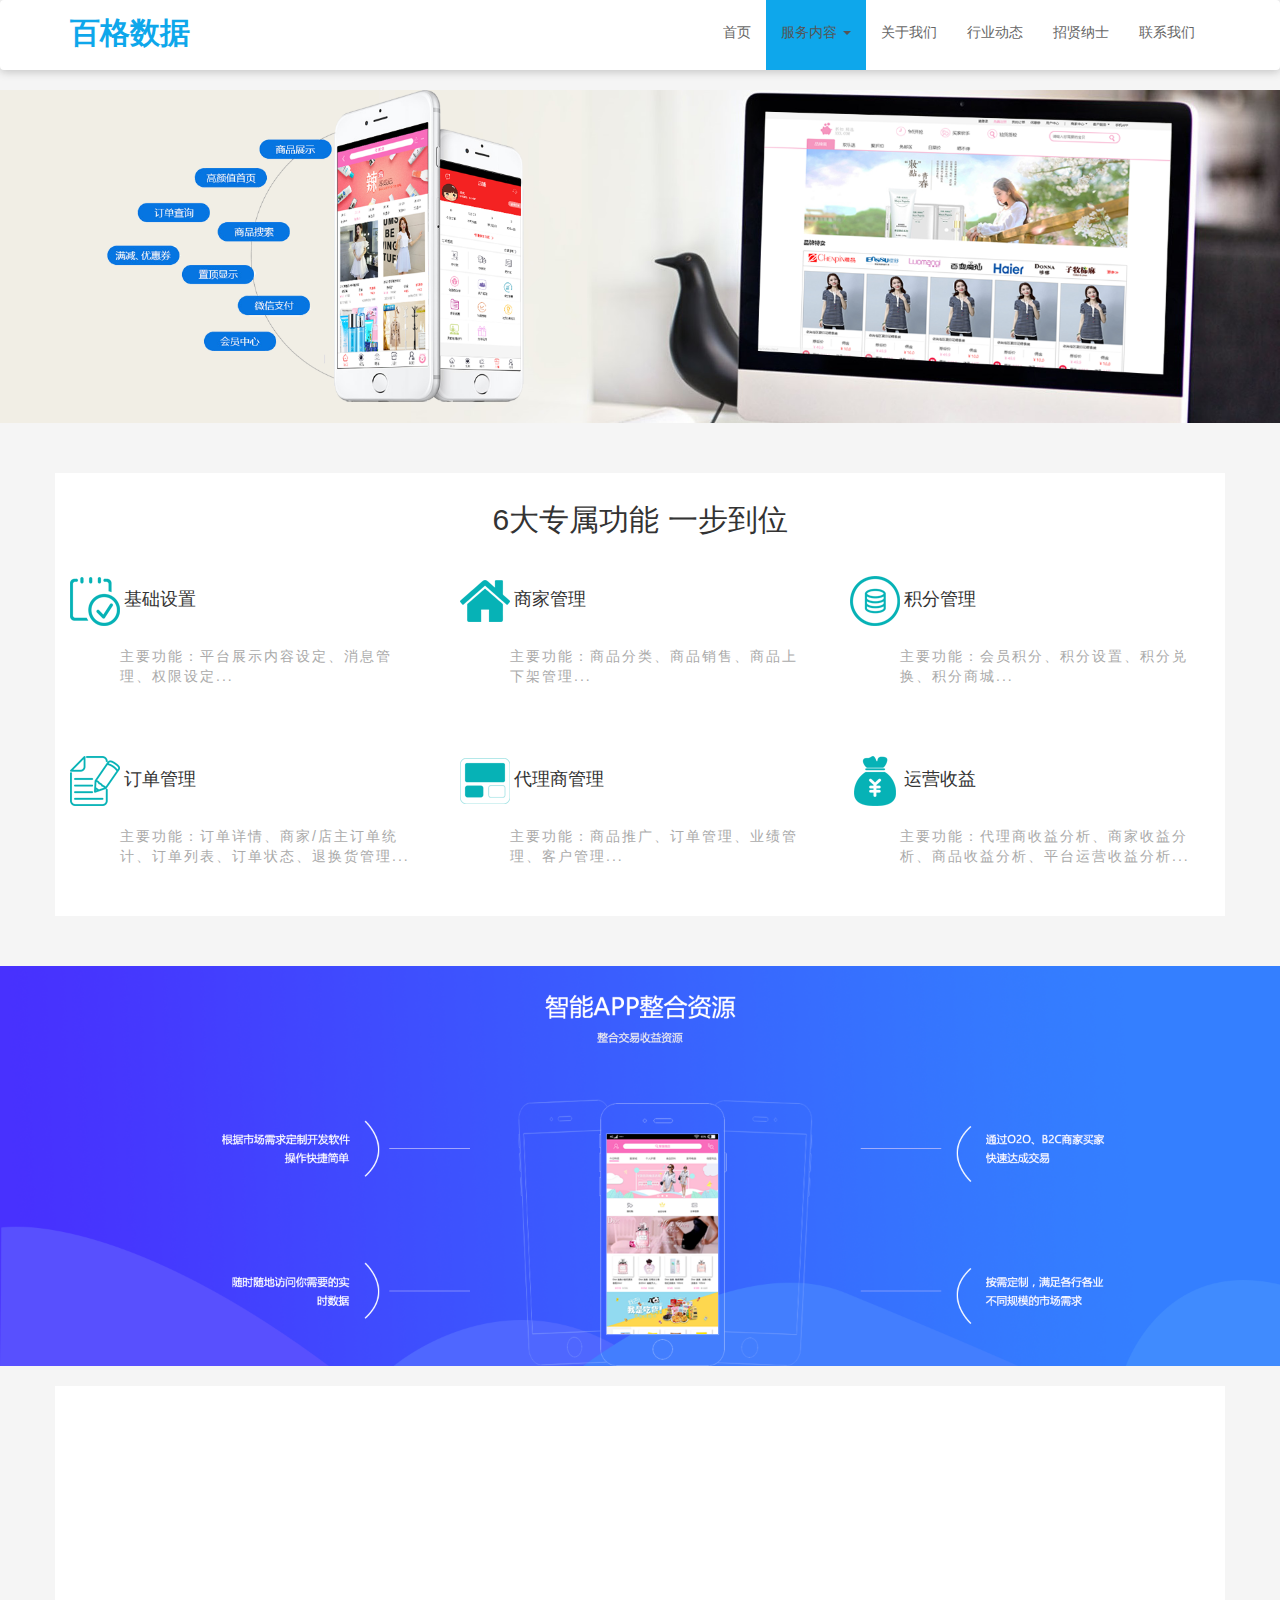
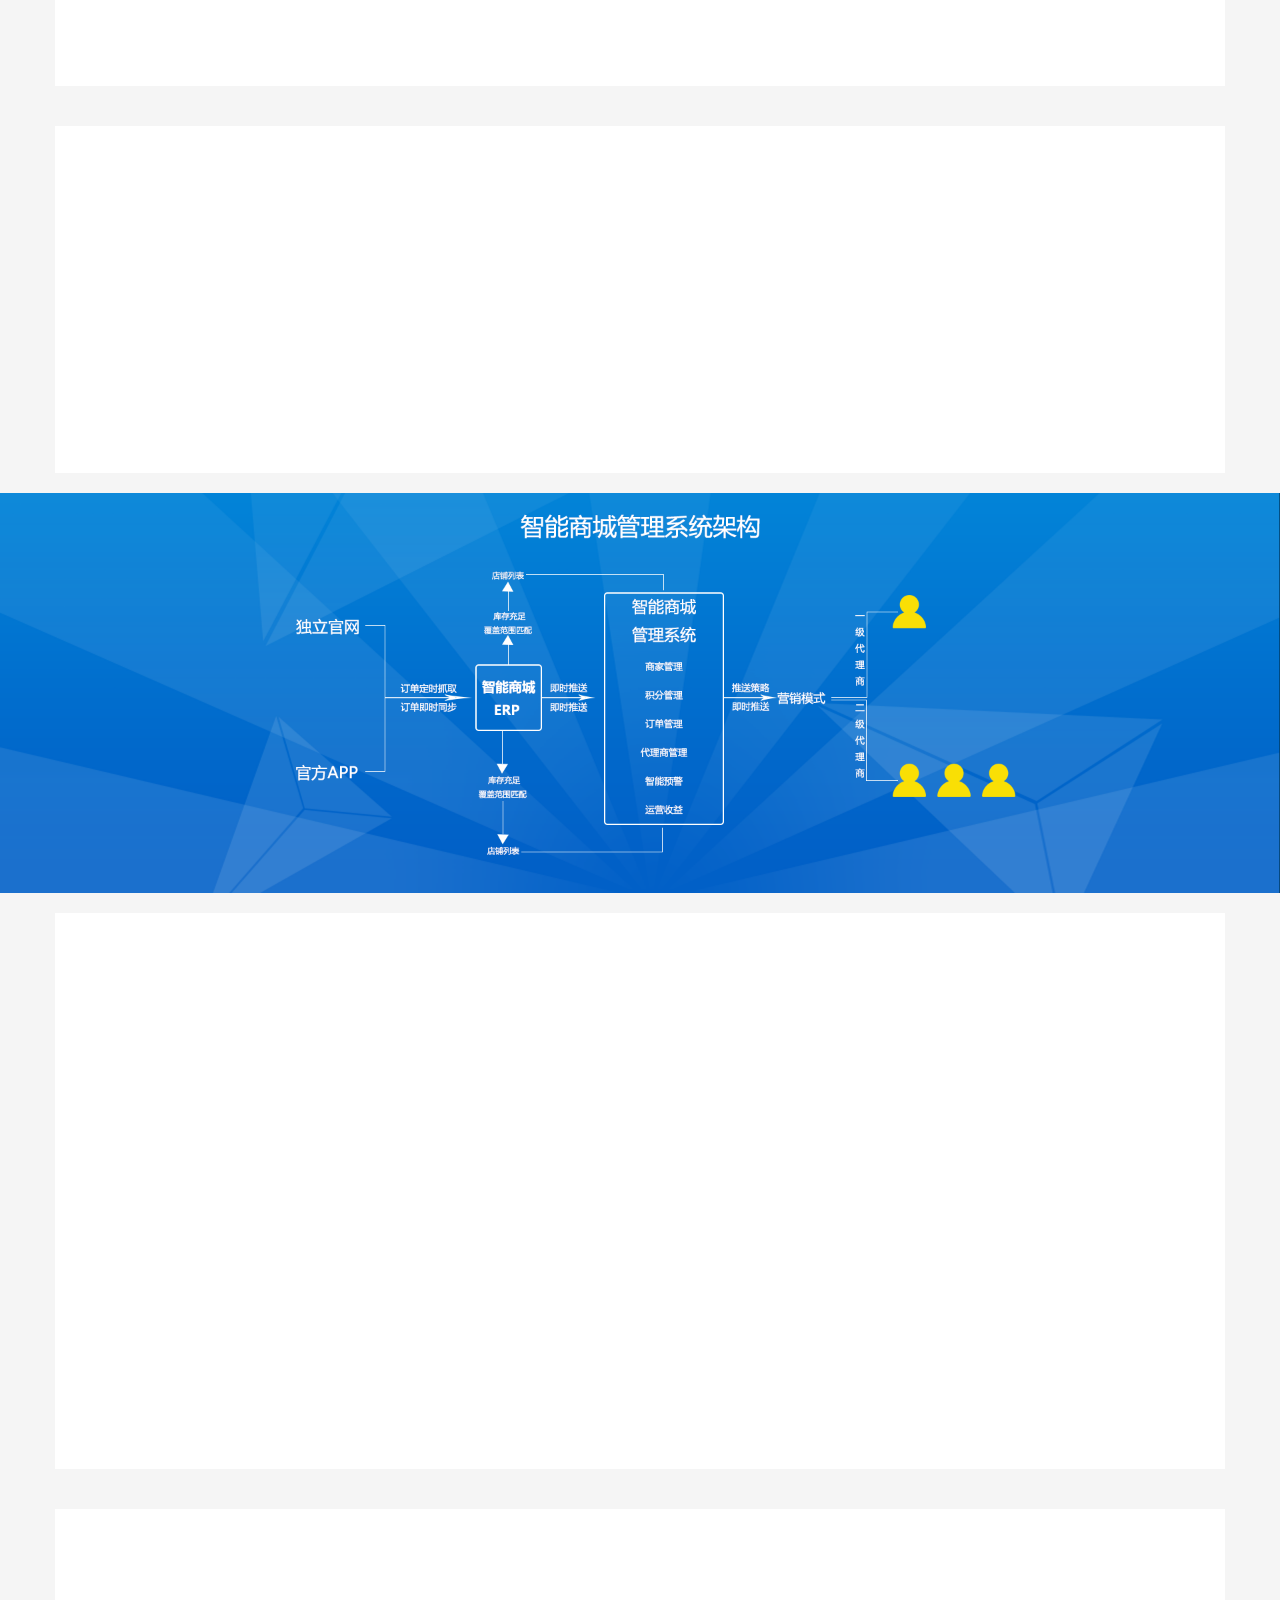
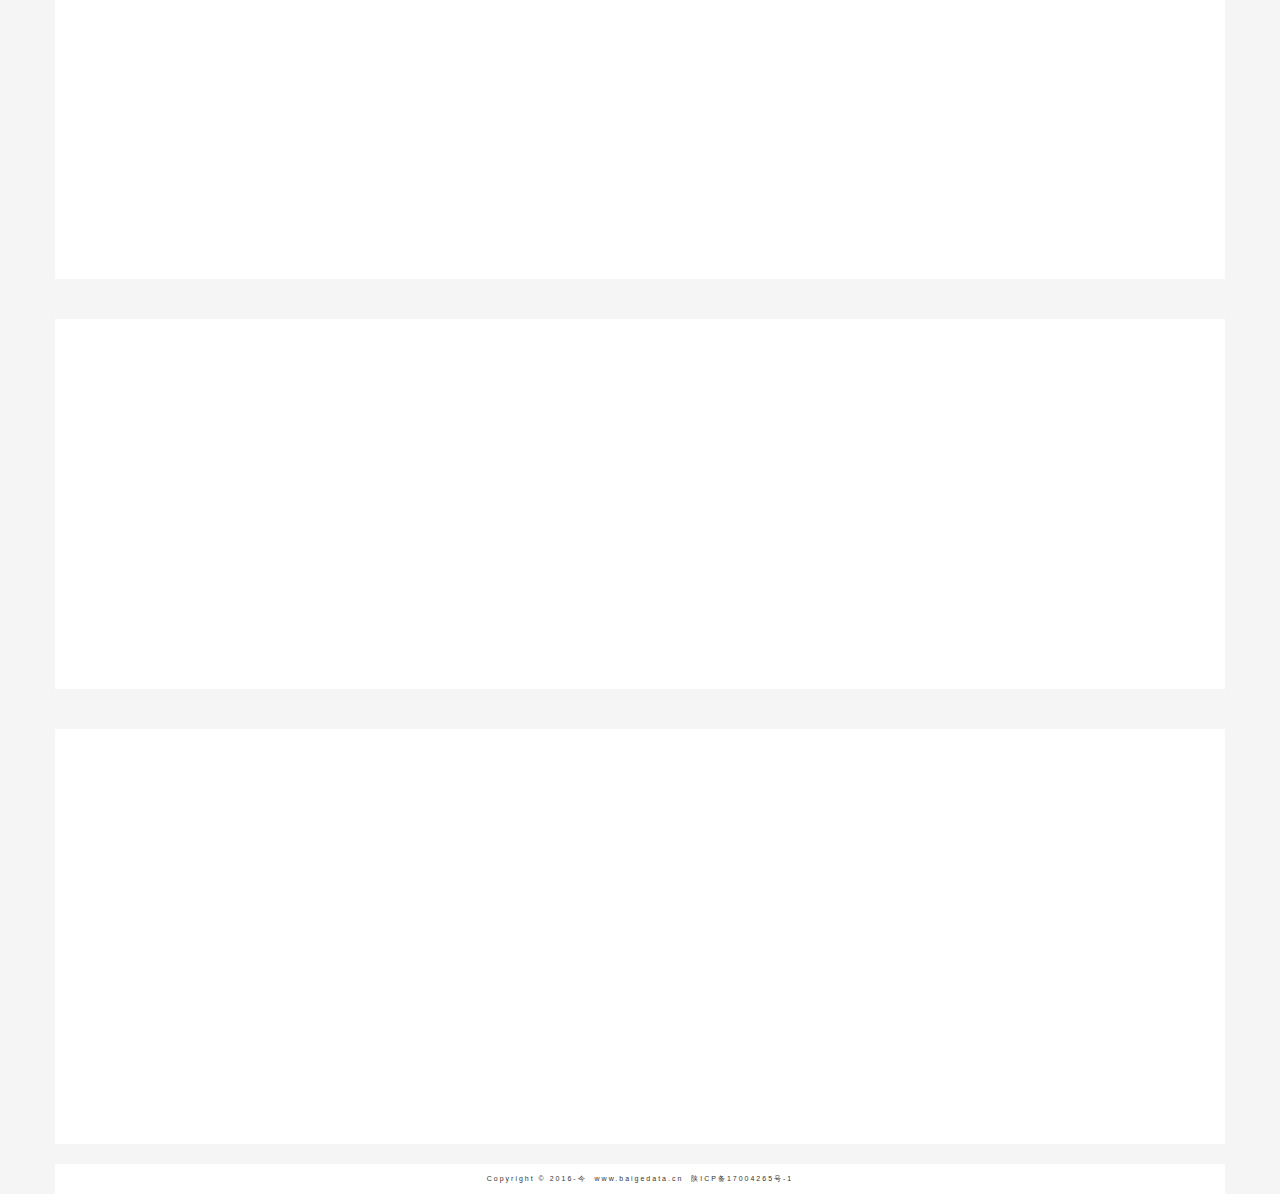
<file: commerce.html>
<!DOCTYPE html>
<html>
<head>
<meta charset="UTF-8">
<meta http-equiv="X-UA-Compatible" content="IE=edge">
<meta name="viewport" content="width=device-width, initial-scale=1 , user-scalable=no">
<title>百格数据</title>
<link rel="stylesheet" href="css/bootstrap.min.css"/>
<link rel="stylesheet" href="css/index.css"/>
<link rel="stylesheet" href="css/animate.css"/>
<link rel="stylesheet" href="css/service.css"/>
<link rel="stylesheet" href="css/commerce.css"/>
<script src="js/jquery-1.11.3.js"></script>
<script src="js/bootstrap.min.js"></script>
<!--[if lt IE 9]>
<script src="js/html5shiv.min.js"></script>
<script src="js/respond.min.js"></script>
<![endif]-->
</head>
<body>
<!--导航-->
<nav class="navbar navbar-default" role="navigation">
    <div class="container">
        <div class="navbar-header">
            <button type="button" class="navbar-toggle" data-toggle="collapse"
                    data-target="#example-navbar-collapse">
                <span class="sr-only">切换导航</span>
                <span class="icon-bar"></span>
                <span class="icon-bar"></span>
                <span class="icon-bar"></span>
            </button>
            <a class="navbar-brand" href="index.html">百格数据</a>
        </div>
        <div class="collapse navbar-collapse" id="example-navbar-collapse">
            <ul class="nav navbar-nav navbar-right">
                <li><a href="index.html">首页</a></li>

                <li class="dropdown active">
                    <a href="service.html" class="dropdown-toggle" data-toggle="dropdown">
                        服务内容 <b class="caret"></b>
                    </a>
                    <ul class="dropdown-menu">
                        <li><a href="service.html">智慧餐饮</a></li><li class="divider"></li>
                        <li><a href="beautify.html">医疗美容</a></li><li class="divider"></li>
                        <li><a href="health.html">健康医疗</a></li><li class="divider"></li>
                        <li><a href="commerce.html">智慧商城</a></li>
                    </ul>
                </li>
                <li><a href="company.html">关于我们</a></li>
                <li><a href="industry.html">行业动态</a></li>
                <li><a href="advertises.html">招贤纳士</a></li>
                <li><a href="contact.html">联系我们</a></li>
            </ul>
        </div>
    </div>
</nav>
<!--导航-->
<!--banner-->
<div class="banner fadeIn">
    <img src="images/shopping/banner.png" class="img-responsive" alt=""/>
</div>
<!--banner-->

<!--六大功能-->
<div id="function">
    <div class="container">
        <div class="row wow fadeInDown">
            <div class="col-md-12"><h2>6大专属功能 一步到位</h2></div>
            <div class="col-md-4 col-sm-6 col-xs-6">
                <img src="images/shopping/jichu.png" alt=""/>
                <span>基础设置</span>
                <p>主要功能：平台展示内容设定、消息管理、权限设定...</p>
            </div>
            <div class="col-md-4 col-sm-6 col-xs-6">
                <img src="images/shopping/shangjia.png" alt=""/>
                <span>商家管理</span>
                <p>主要功能：商品分类、商品销售、商品上下架管理...</p>
            </div>
            <div class="col-md-4 col-sm-6 col-xs-6">
                <img src="images/shopping/jifen.png" alt=""/>
                <span>积分管理</span>
                <p>主要功能：会员积分、积分设置、积分兑换、积分商城...</p>
            </div>
            <div class="col-md-4 col-sm-6 col-xs-6">
                <img src="images/shopping/dingdan.png" alt=""/>
                    <span>订单管理</span>
                    <p>主要功能：订单详情、商家/店主订单统计、订单列表、订单状态、退换货管理...</p>
            </div>
            <div class="col-md-4 col-sm-6 col-xs-6">
                <img src="images/shopping/daili.png" alt=""/>
                <span>代理商管理</span>
                <p>主要功能：商品推广、订单管理、业绩管理、客户管理...</p>
            </div>
            <div class="col-md-4 col-sm-6 col-xs-6">
                <img src="images/shopping/shouyi.png" alt=""/>
                <span>运营收益</span>
                <p>主要功能：代理商收益分析、商家收益分析、商品收益分析、平台运营收益分析...</p>
            </div>
        </div>
    </div>
</div>
<!--六大功能-->

<!--智能app-->
<div class="main fadeInDown">
    <img src="images/shopping/shopping.png" class="img-responsive" alt=""/>
</div>
<!--智能app-->

<!--商家管理-->
<div id="business">
    <div class="container">
        <div class="row wow fadeInRight">
            <div class="col-md-1"></div>
            <div class="col-md-6 ">
                <img src="images/shopping/sjgl.png" class="img-responsive " alt=""/>
            </div>
            <div class="col-md-4 text">
                <h3>发货详情时时查，缺货问题速解决</h3>
                <span>为每个商家定制专属的线上店铺及二维码，并进行统一管理。智能补货提醒、滞销预警，商品批次管理提供在线支付、余额支付、额度支付、货到付款等多种支付结算方式
                    <!--方便管理者随时随地查看销量、缺货少件等异常问题，实现快速解决-->
                </span>
            </div>
        </div>
    </div>
</div>
<!--商家管理-->

<!--积分管理-->
<div id="point">
    <div class="container">
        <div class="row wow fadeInLeft">
            <div class="col-md-1"></div>
            <div class="col-md-5  text">
                <h3>自定义积分管理，营销方式多样化</h3>
                <span>评论、抽奖在内的多种积分获取方式，积分既可抵现消费也可以在积分商城直接进行换购；通过优惠劵、打折卷、团购、特卖等多样化营销方式吸引顾客，提升交易了。</span>
            </div>
            <div class="col-md-6 ">
                    <img src="images/shopping/jfgl.png" class="img-responsive" alt=""/>
            </div>
        </div>
    </div>
</div>
<!--积分管理-->

<!--管理系统-->
<div class="banner fadeIn">
    <img src="images/shopping/glxt.png"  class="img-responsive" alt=""/>
</div>
<!--管理系统-->

<!--代理商管理-->
<div id="agent">
    <div class="container">
        <div class="row wow fadeInRight">
            <div class="col-md-1"></div>
            <div class="col-md-5 text">
                <h3>多种管理方式，提高管理效率</h3>
                <span>通过云平台实时统计佣金总量、代理商品销售量，自定义佣金返还比例；有效制定推广策略，实现团队高效管理</span>
            </div>
            <div class="col-md-6 ">
            <img src="images/shopping/dls.png" class="img-responsive" alt=""/>
        </div>
        </div>
    </div>
</div>
<!--代理商管理-->

<!--订单管理-->
<div id="order1" >
    <div class="container">
        <div class="row wow fadeInRight">
            <div class="col-md-1 "></div>
            <div class="col-md-5 text">
                <h3>实时订单数据查询</h3>
                <span>订单智能高效处理，可自动抓取平台订单，智能审核拦截各类异常单，灵活多样自动拆分合并订单，轻松处理</span>
            </div>
            <div class="col-md-6 ">
                <img src="images/shopping/order1.png" class="img-responsive" alt=""/>
            </div>
        </div>
    </div>
</div>
<!--订单管理-->
<!--智能预警-->
<div id="warning">
    <div class="container">
        <div class="row wow fadeInLeft">
            <div class="col-md-6 ">
                <img src="images/shopping/znyj1.png" class="img-responsive" alt=""/>
            </div>
            <div class="col-md-5 text">
            <h3>智能预警</h3>
            <span>建立优惠券商品智能管理模块，对即将过期和数量不足的优惠券以及商品进行及时的智能预警，减少资源浪费</span>
        </div>
        </div>
    </div>
</div>
<!--智能预警-->

<!--运营收益-->
<div id="operating">
    <div class="container">
        <div class="row wow fadeInRight">
            <div class="col-md-1"></div>
            <div class="col-md-5 text">
                <h3>运营情况实时展示</h3>
                <span>通过云平台，利用核心算法实现各类数据的综合分析和统计；一目了然了解整体运营情况</span>
            </div>
            <div class="col-md-6 ">
            <img src="images/shopping/yysy.png" class="img-responsive" alt=""/>
        </div>
        </div>
    </div>
</div>
<!--运营收益-->


<!--footer-->
<footer>
    <div class="container">
        <div class="row">
            <div class="col-md-12">
                <p>
                    Copyright&nbsp;©&nbsp;2016-今&nbsp;&nbsp;www.baigedata.cn&nbsp;&nbsp;陕ICP备17004265号-1
                </p>
            </div>
        </div>
    </div>
</footer>
<!--footer-->


<script src="js/jquery.singlePageNav.min.js"></script>
<script src="js/wow.min.js"></script>
<script src="js/respond.min.js"></script>
<script>
    $(function(){
        new WOW().init();
    })
</script>
</body>
</html>
</file>
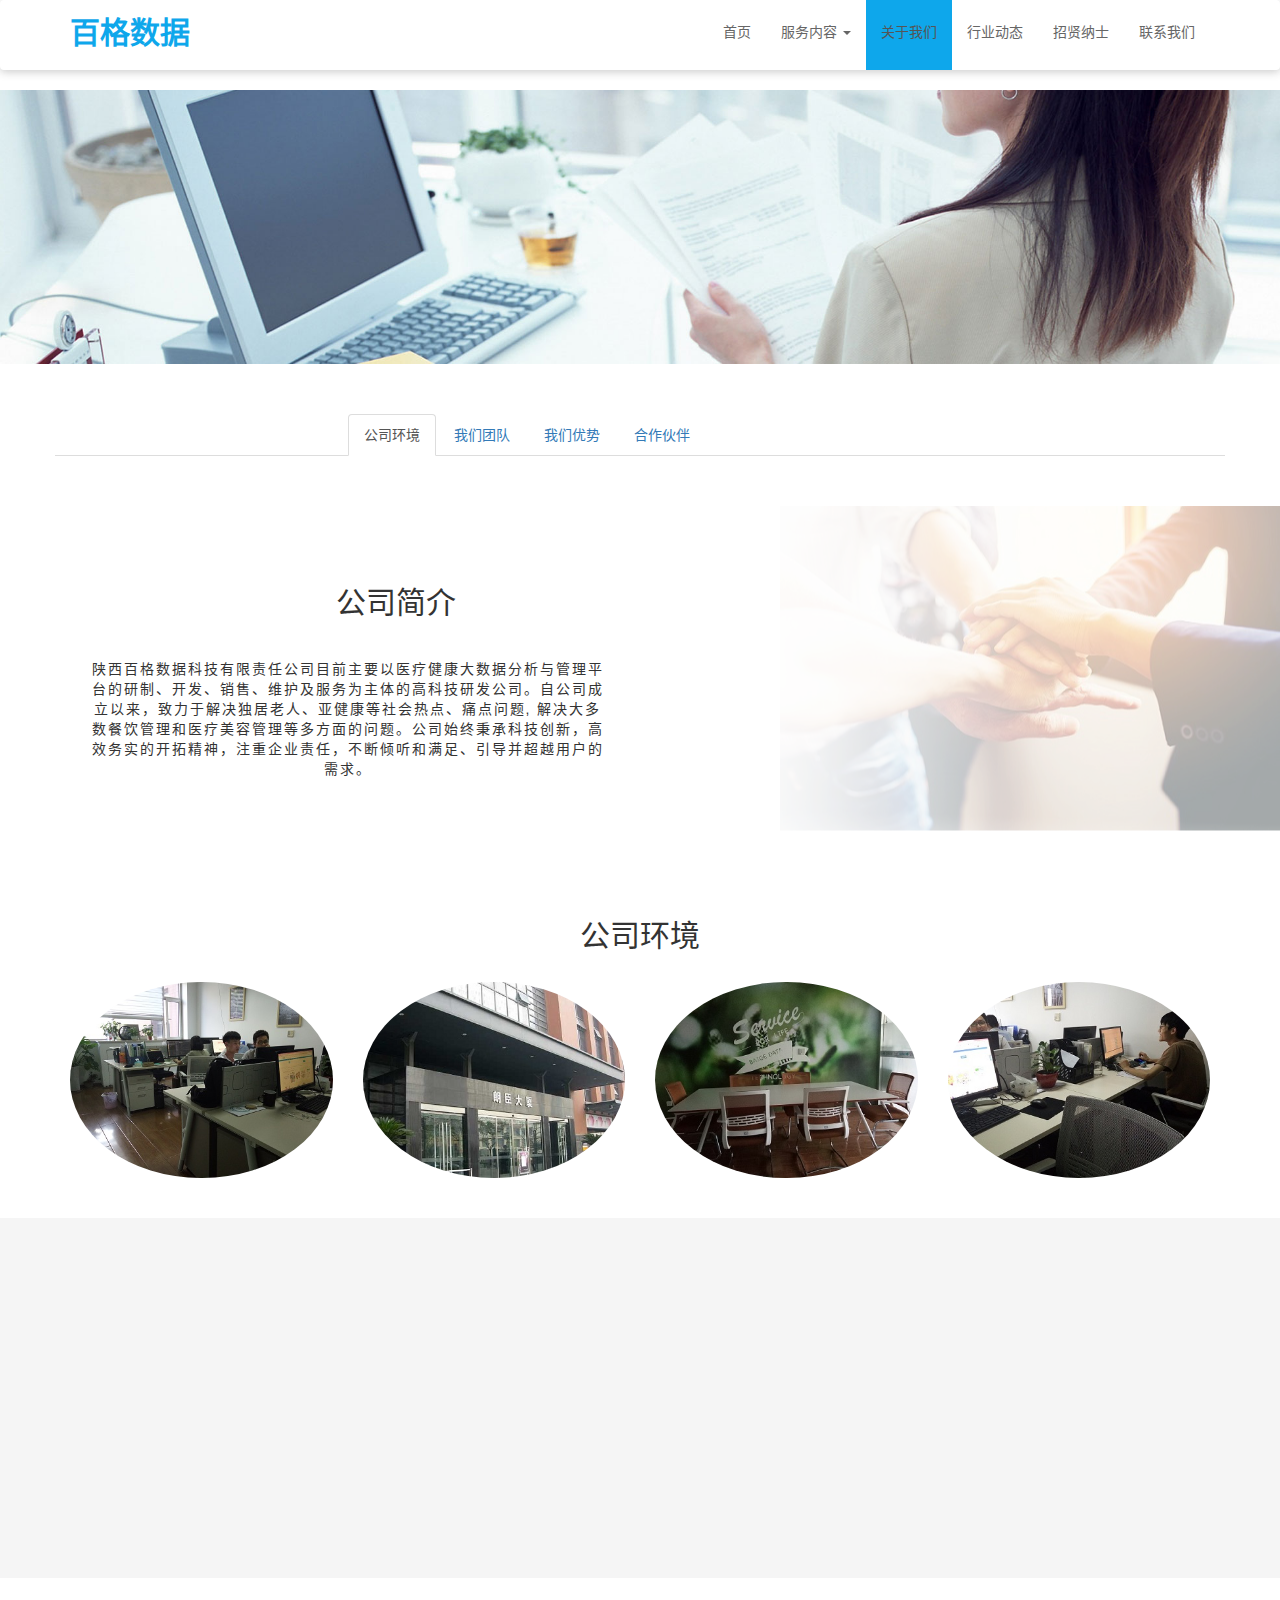
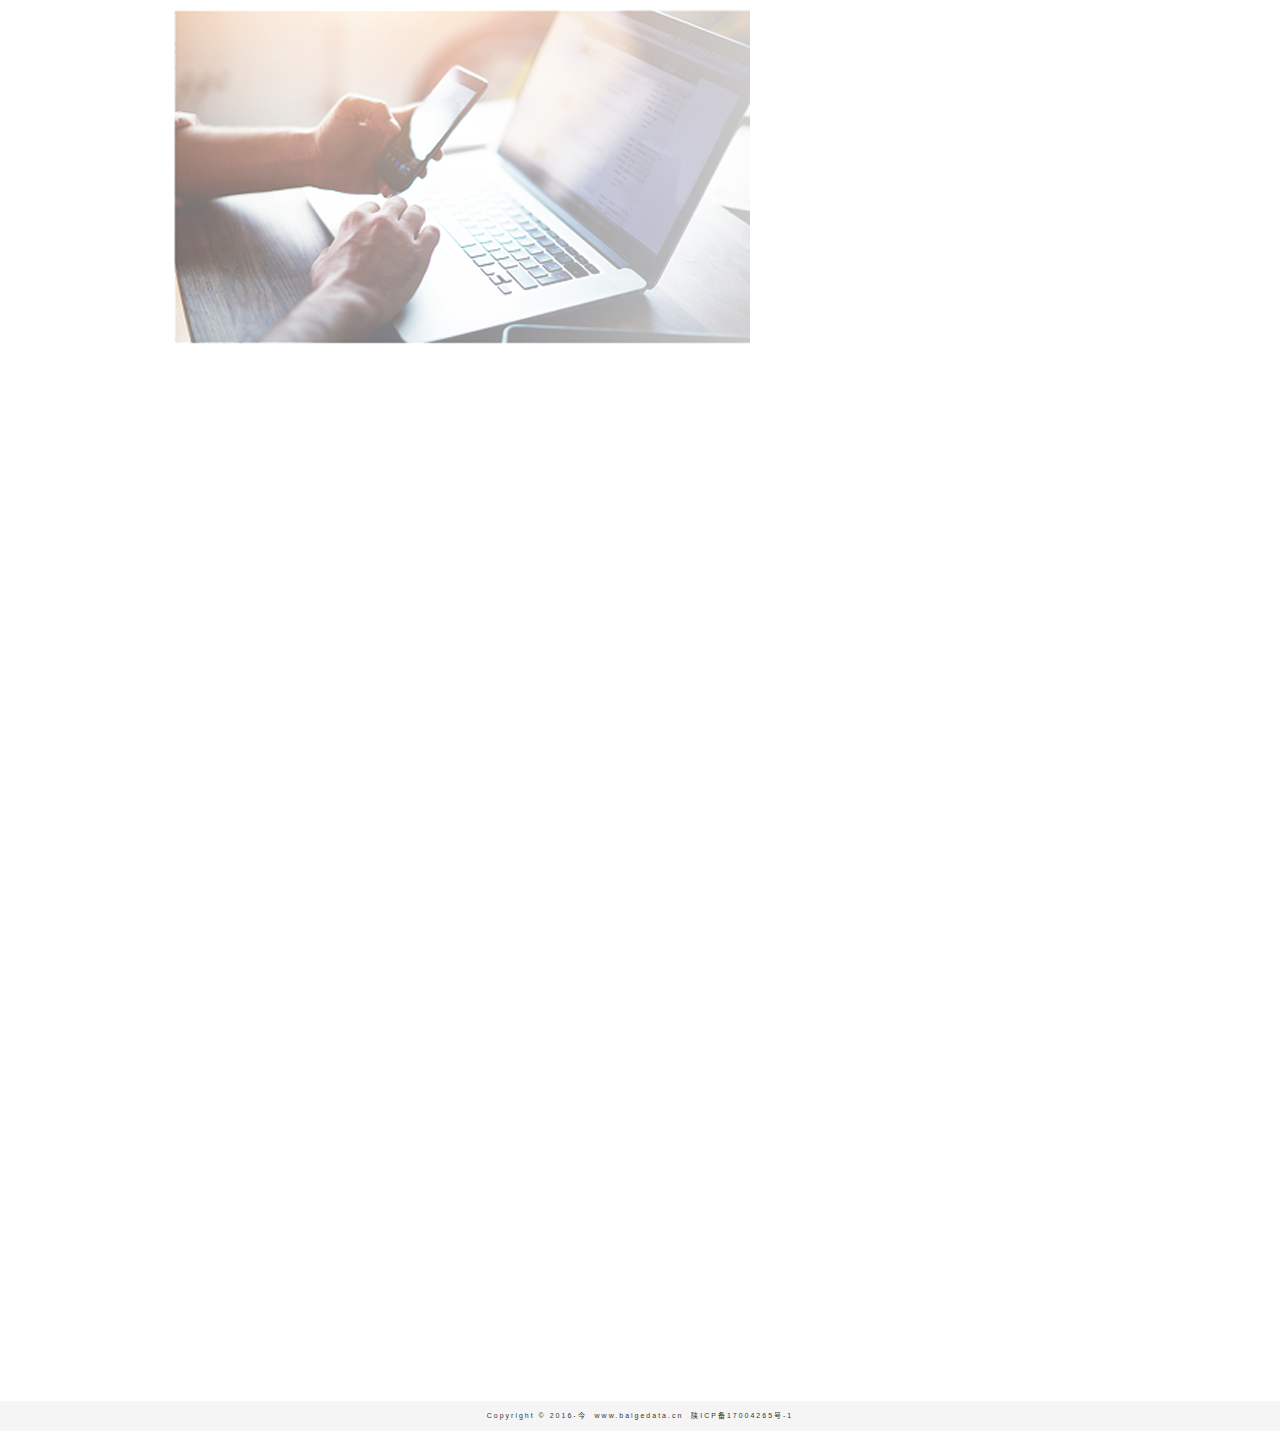
<file: company.html>
<!DOCTYPE html>
<html lang="zh-CN">
<head>
    <meta charset="UTF-8">
    <meta http-equiv="X-UA-Compatible" content="IE=edge">
    <meta name="viewport" content="width=device-width, initial-scale=1 , user-scalable=no">
    <title>百格数据</title>
    <link rel="stylesheet" href="css/bootstrap.min.css"/>
    <link rel="stylesheet" href="css/index.css"/>
    <link rel="stylesheet" href="css/animate.css"/>
    <link rel="stylesheet" href="css/service.css"/>
    <script src="js/jquery-1.11.3.js"></script>
    <script src="js/bootstrap.min.js"></script>
    <!--[if lt IE 9]>
    <script src="js/html5shiv.min.js"></script>
    <script src="js/respond.min.js"></script>
    <![endif]-->
</head>
<body>
<!--导航-->
<nav class="navbar navbar-default" role="navigation">
    <div class="container">
        <div class="navbar-header">
            <button type="button" class="navbar-toggle" data-toggle="collapse"
                    data-target="#example-navbar-collapse">
                <span class="sr-only">切换导航</span>
                <span class="icon-bar"></span>
                <span class="icon-bar"></span>
                <span class="icon-bar"></span>
            </button>
            <a class="navbar-brand" href="index.html">百格数据</a>
        </div>
        <div class="collapse navbar-collapse" id="example-navbar-collapse">
            <ul class="nav navbar-nav navbar-right">
                <li><a href="index.html">首页</a></li>

                <li class="dropdown">
                    <a href="service.html" class="dropdown-toggle" data-toggle="dropdown">
                        服务内容 <b class="caret"></b>
                    </a>
                    <ul class="dropdown-menu">
                        <li><a href="service.html">智慧餐饮</a></li><li class="divider"></li>
                        <li><a href="beautify.html">医疗美容</a></li><li class="divider"></li>
                        <li><a href="health.html">健康医疗</a></li><li class="divider"></li>
                        <li><a href="commerce.html">智慧商城</a></li>
                    </ul>
                </li>
                <li class="active"><a href="company.html">关于我们</a></li>
                <li><a href="industry.html">行业动态</a></li>
                <li><a href="advertises.html">招贤纳士</a></li>
                <li><a href="contact.html">联系我们</a></li>
            </ul>
        </div>
    </div>
</nav>
<!--导航-->
<!--banner-->
<div class="banner">
    <img class="img-responsive" src="images/about/about2.jpg" alt=""/>
</div>
<!--banner-->
<!--nav-->
<div id="daohang">
<div class="container">
    <div class="row">
        <div class="col-md-3"></div>
        <ul class="nav nav-tabs">
            <li class="active"><a href="#environment">公司环境</a></li>
            <li><a href="#team">我们团队</a></li>
            <li><a href="#advantage">我们优势</a></li>
            <li><a href="#cooperate">合作伙伴</a></li>
        </ul>
    </div>
</div>
</div>
<!--nav-->
<!--abstract-->
<div id="abstract">
    <div class="container">
        <div class="row wow fadeIn " data-wow-duration="0.5s">
            <div class="col-md-7"><h2>公司简介</h2></div>
            <div class="col-md-1"></div>
            <div class="col-md-6">
                <p>陕西百格数据科技有限责任公司目前主要以医疗健康大数据分析与管理平台的研制、开发、销售、维护及服务为主体的高科技研发公司。自公司成立以来，致力于解决独居老人、亚健康等社会热点、痛点问题, 解决大多数餐饮管理和医疗美容管理等多方面的问题。公司始终秉承科技创新，高效务实的开拓精神，注重企业责任，不断倾听和满足、引导并超越用户的需求。
                </p></div>
        </div>
    </div>
</div>
<!--abstract-->
<!--environment-->
<div id="environment">
    <div class="container">
        <div class="row wow fadeInDown" data-wow-duration="0.5s">
            <div class="col-md-12"><h2>公司环境</h2></div>
            <div class="col-md-3 col-sm-6 col-xs-6">
                <img class="img-responsive img-circle " src="images/about/about7.jpg" alt="Responsive image"/>
            </div>
            <div class="col-md-3 col-sm-6 col-xs-6">
                <img class="img-responsive img-circle " src="images/about/about9.jpg" alt="Responsive image"/>
            </div>
            <div class="col-md-3 col-sm-6 col-xs-6">
                <img class="img-responsive img-circle " src="images/about/about4.jpg" alt="Responsive image"/>
            </div>
            <div class="col-md-3 col-sm-6 col-xs-6">
                <img class="img-responsive img-circle " src="images/about/about5.jpg" alt="Responsive image"/>
            </div>

        </div>
    </div>
</div>
<!--environment-->
<!--team-->
<div id="team">
    <div class="container">
        <div class="row wow fadeInDown" data-wow-duration="0.5s">
            <div class="col-md-12"><h2>我们团队</h2></div>
            <div class="col-md-3 col-sm-6 col-xs-6">
                <img class="img-responsive img-rounded " src="images/about/about8.png" alt="Responsive image"/>
            </div>
            <div class="col-md-3 col-sm-6 col-xs-6">
                <img class="img-responsive img-rounded " src="images/about/about5.jpg" alt="Responsive image"/>
            </div>
            <div class="col-md-3 col-sm-6 col-xs-6">
                <img class="img-responsive img-rounded " src="images/about/about6.jpg" alt="Responsive image"/>
            </div>
            <div class="col-md-3 col-sm-6 col-xs-6">
                <img class="img-responsive img-rounded " src="images/about/about7.jpg" alt="Responsive image"/>
            </div>
        </div>
    </div>
</div>
<!--team-->
<!--advantage-->
<div id="advantage">
    <div class="container">
        <div class="row wow fadeInDown" data-wow-duration="0.5s">
            <div class="col-md-6"></div>
            <div class="col-md-6"><h2>我们的优势</h2></div>
            <div class="col-md-8"></div>
            <div class="col-md-4"><h3>独创科技 领航未来</h3>
                <div>
                    <p><span class="glyphicon glyphicon-grain mai-icon"></span>智慧医疗 健康人生</p>
                    <p><span class="glyphicon glyphicon-grain mai-icon"></span>强大的管理系统 让您轻松当老板</p>
                    <p><span class="glyphicon glyphicon-grain mai-icon"></span>我们的成长 离不开您的关注</p>
                </div>
             </div>
        </div>
        <div class="row wow fadeInDown advantage" data-wow-duration="0.5s">
            <div class="col-md-2 title"><span class="glyphicon glyphicon-grain mai-icon"></span>服务优势</div>
            <div class="col-md-10">
                <p>百格数据拥有一个知识丰富、责任心情的客户团队，他们时刻守在电话和电脑旁，时刻倾听来自客户的需求，为百格数据的新老客户提供最温馨、最周到、最贴心的咨询、沟通疑难解答服务；
                    我们的服务可以将您在后台系统操作过程中所遇到的问题得到适合的解决方案。
                </p>
                <b>我们的服务理念：全心全意，服务客户，您的需求就是的我努力的方向</b>
            </div>
        </div>
        <div class="row wow fadeInDown advantage" data-wow-duration="0.5s">
            <div class="col-md-2 title"><span class="glyphicon glyphicon-grain mai-icon"></span>技术优势</div>
            <div class="col-md-10">
                <p>百格数据在公司创立初期，就注重积累和培养水平高超、理论素养深厚、创意出色新颖、实际制作经验丰富的技术团队。在规范的管理、正确的领导下蓬勃发展。</p>
                <b>技术理念：将每个想法实现为优质的作品</b>
            </div>
        </div>
        <div class="row wow fadeInDown advantage" data-wow-duration="0.5s">
            <div class="col-md-2 title"><span class="glyphicon glyphicon-grain mai-icon"></span>管理优势</div>
            <div class="col-md-10 col-sm-12 col-xs-12">
                <p>一流的管理才能创造一流的服务。百格规范化的程序，先进的管理制度，协调的团队精神。这都是我们生存和发展的根本。也是我们被信赖的原因。</p>
                <b>我们的管理理念：抓好细节，从自我做起</b>
            </div>
        </div>
    </div>
</div>
<!--advantage-->
<!--cooperate-->
<div id="cooperate">
    <div class="container">
        <div class="row wow fadeInDown " data-wow-duration="0.5s">
            <div class="col-md-12"><h2>合作伙伴</h2></div>
            <a href="http://www.jobcn.com/position/company.xhtml?comId=588006">
                <div class="col-md-2 title"><img class="img-responsive" src="images/about/luanshu1.png" alt=""/></div>
            <div class="col-md-10 col-sm-12 col-xs-12">

                <p>西安栾术医疗美容诊所公司总部位于西安是碑林区，是西北地区唯一一家高端订制医
                    学皮肤美容诊疗中心，全球一线品牌设备商指定的研发教学培训基地，拥有最顶级的
                    权威专家阵容，致力于打造最人性化的高贵服务和最专属的私人体验。是以医疗美容
                    和医疗科技领域内的技术开发、技术转让、技术咨询为主导产业的有限公司。
                    公司秉承“回归医疗本质，正本溯源”的宗旨，坚持“以人为本，人尽其才，才尽其能”
                    的用人理念......
                </p>

            </div> </a>
            <a href="">
            <div class="col-md-2 title"><img class="img-responsive" src="images/about/xinglaosan.jpg" alt=""/></div>
            <div class="col-md-10">
                <p>肉丸糊辣汤要算西安最经典最具代表性的早餐。刑老三肉丸胡辣汤是一种回民清真小
                    吃，可以说是蔬菜牛肉丸子汤，或者说是牛肉丸烩菜，但是区别于外地的是汤要勾芡
                    。汤里有浑圆的牛肉丸子，切成块状的土豆、莲花白、胡萝卜、菜花、芹菜等。先用
                    牛羊骨熬汤，下牛肉丸，烩菜，最后勾芡而成。说起容易，但是要做到菜不煮烂，适
                    合可口可是有功夫的。吃前浇一勺店家精心熬制的红艳艳的辣椒油,吃罢舌尖发麻（花椒惹得祸），微微冒汗，浑身舒坦......
                </p>

            </div></a>
        </div>
    </div>
</div>
<!--cooperate-->

<!--footer-->
<footer>
    <div class="container">
        <div class="row">
            <div class="col-md-12">
                <p>
                    Copyright&nbsp;©&nbsp;2016-今&nbsp;&nbsp;www.baigedata.cn&nbsp;&nbsp;陕ICP备17004265号-1
                </p>
            </div>
        </div>
    </div>
</footer>
<!--footer-->

<script src="js/bootlint.js"></script>
<script src="js/jquery.singlePageNav.min.js"></script>
<script src="js/wow.min.js"></script>
<script>
    $(function(){
        /*导航跳转效果插件*/
//        $('.nav').singlePageNav({
//            offset:70
//        });
//        /*小屏幕导航点击关闭菜单*/
//        $('.navbar-collapse a').click(function(){
//            $('.navbar-collapse').collapse('hide');
//        });
        new WOW().init();
    })
</script>
</body>
</html>
</file>
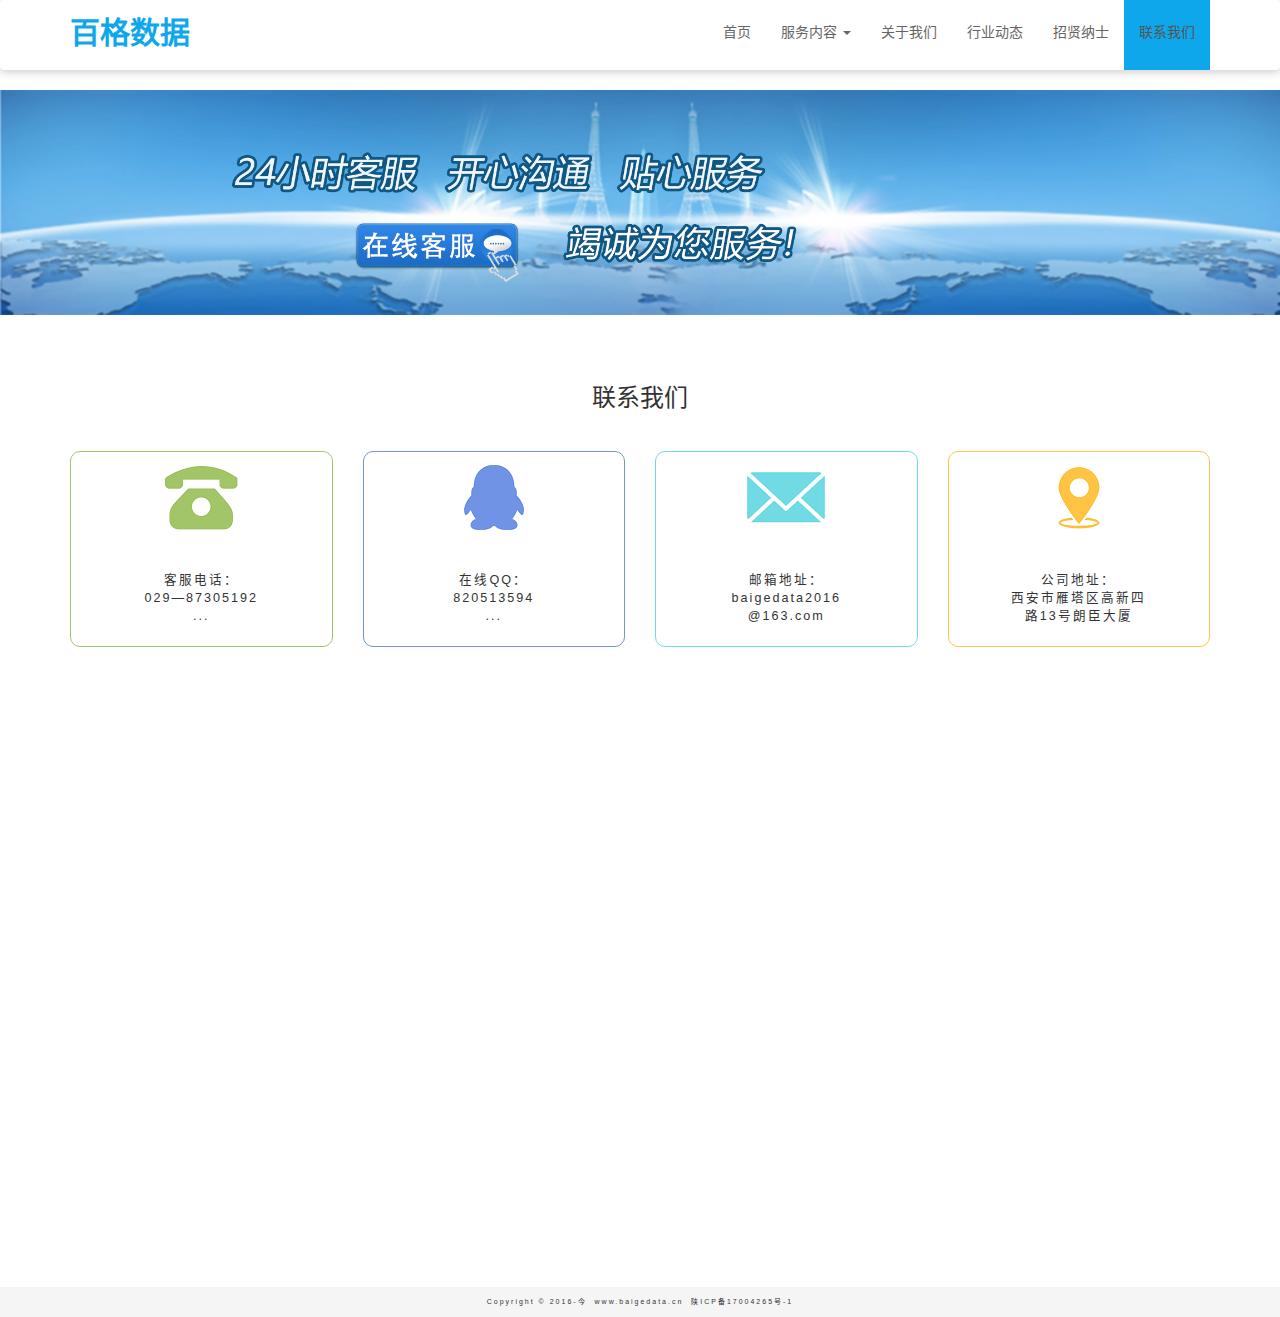
<file: contact.html>
<!DOCTYPE html>
<html lang="zh-CN">
<head>
    <meta charset="UTF-8">
    <meta http-equiv="X-UA-Compatible" content="IE=edge">
    <meta name="viewport" content="width=device-width, initial-scale=1 , user-scalable=no">
    <title>百格数据</title>
    <link rel="stylesheet" href="css/bootstrap.min.css"/>
    <link rel="stylesheet" href="css/index.css"/>
    <link rel="stylesheet" href="css/animate.css"/>
    <link rel="stylesheet" href="css/service.css"/>
    <script src="js/jquery-1.11.3.js"></script>
    <script src="js/bootstrap.min.js"></script>
    <script type="text/javascript" src="http://api.map.baidu.com/api?v=2.0&ak=XiTpLfHpf2WMRx5WdaRna2nx8KE8Pk2N"></script>
    <!--[if lt IE 9]>
    <script src="js/html5shiv.min.js"></script>
    <script src="js/respond.min.js"></script>
    <script src="http://css3-mediaqueries-js.googlecode.com/svn/trunk/css3-mediaqueries.js"></script>
    <![endif]-->
</head>
<body>
<!--导航-->
<nav class="navbar navbar-default" role="navigation">
    <div class="container">
        <div class="navbar-header">
            <button type="button" class="navbar-toggle" data-toggle="collapse"
                    data-target="#example-navbar-collapse">
                <span class="sr-only">切换导航</span>
                <span class="icon-bar"></span>
                <span class="icon-bar"></span>
                <span class="icon-bar"></span>
            </button>
            <a class="navbar-brand" href="index.html">百格数据</a>
        </div>
        <div class="collapse navbar-collapse" id="example-navbar-collapse">
            <ul class="nav navbar-nav navbar-right">
                <li><a href="index.html">首页</a></li>

                <li class="dropdown">
                    <a href="service.html" class="dropdown-toggle" data-toggle="dropdown">
                        服务内容 <b class="caret"></b>
                    </a>
                    <ul class="dropdown-menu">
                        <li><a href="service.html">智慧餐饮</a></li><li class="divider"></li>
                        <li><a href="beautify.html">医疗美容</a></li><li class="divider"></li>
                        <li><a href="health.html">健康医疗</a></li><li class="divider"></li>
                        <li><a href="commerce.html">智慧商城</a></li>
                    </ul>
                </li>
                <li><a href="company.html">关于我们</a></li>
                <li><a href="industry.html">行业动态</a></li>
                <li><a href="advertises.html">招贤纳士</a></li>
                <li class="active"><a href="contact.html">联系我们</a></li>
            </ul>
        </div>
    </div>
</nav>
<!--导航-->
<!--banner-->
<div class="banner">
    <img class="img-responsive" src="images/contact/contact.jpg" alt=""/>
</div>
<!--banner-->
<div id="contact1">
    <div class="container">
        <div class="row wow fadeInLeft">
            <div class="col-md-12"><h3>联系我们</h3></div>
            <div class="col-md-3 col-sm-6 col-xs-12">
                <p>客服电话：<br/>029—87305192 <br/>...</p>
            </div>
            <div class="col-md-3 col-sm-6 col-xs-12 QQ">
                <p>在线QQ：<br/>820513594 <br/>...</p>
            </div>
            <div class="col-md-3 col-sm-6 col-xs-12 emial">
                <p>邮箱地址：<br/>baigedata2016 <br/>@163.com</p>
            </div>
            <div class="col-md-3 col-sm-6 col-xs-12 address">
                <p>公司地址：<br/>西安市雁塔区高新四<br/>路13号朗臣大厦</p>
            </div>
        </div>
    </div>
</div>
<div class="row wow fadeInLeft">
    <div class="col-md-12">
        <div id="l-map"></div>
    </div>
</div>
<!--footer-->
<footer>
    <div class="container">
        <div class="row">
            <div class="col-md-12">
                <p>
                    Copyright&nbsp;©&nbsp;2016-今&nbsp;&nbsp;www.baigedata.cn&nbsp;&nbsp;陕ICP备17004265号-1
                </p>
            </div>
        </div>
    </div>
</footer>
<!--footer-->

<script src="js/bootlint.js"></script>
<script src="js/jquery.singlePageNav.min.js"></script>
<script src="js/wow.min.js"></script>
<script type="text/javascript">
    // 百度地图API功能
    var map = new BMap.Map("l-map");            // 创建Map实例
    map.centerAndZoom(new BMap.Point(108.953, 34.278), 11);
    var local = new BMap.LocalSearch(map, {
        renderOptions: {map: map, panel: "r-result"}
    });
    local.search("朗臣大厦");
    $(function(){
        /*导航跳转效果插件*/
//        $('.nav').singlePageNav({
//            offset:70
//        });
//        /*小屏幕导航点击关闭菜单*/
//        $('.navbar-collapse a').click(function(){
//            $('.navbar-collapse').collapse('hide');
//        });
        new WOW().init();
    })
</script>
</body>
</html>
</file>
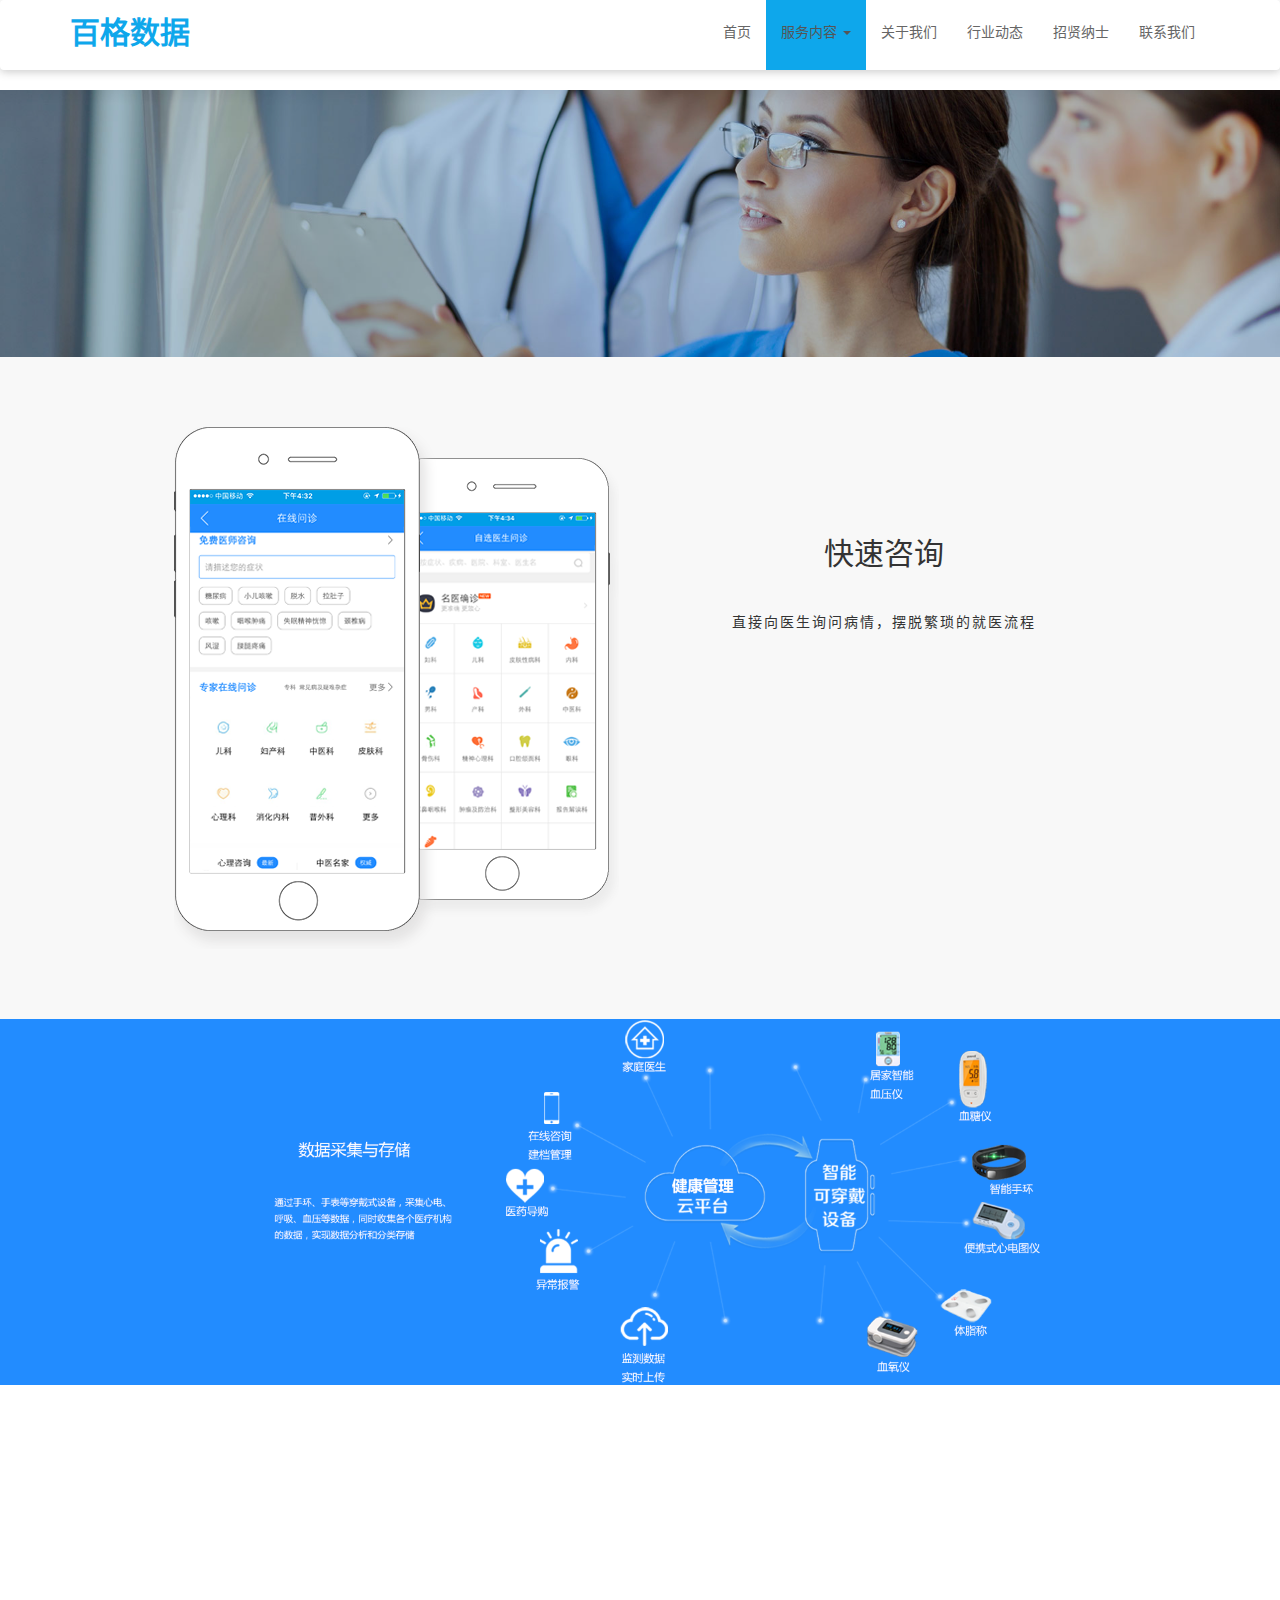
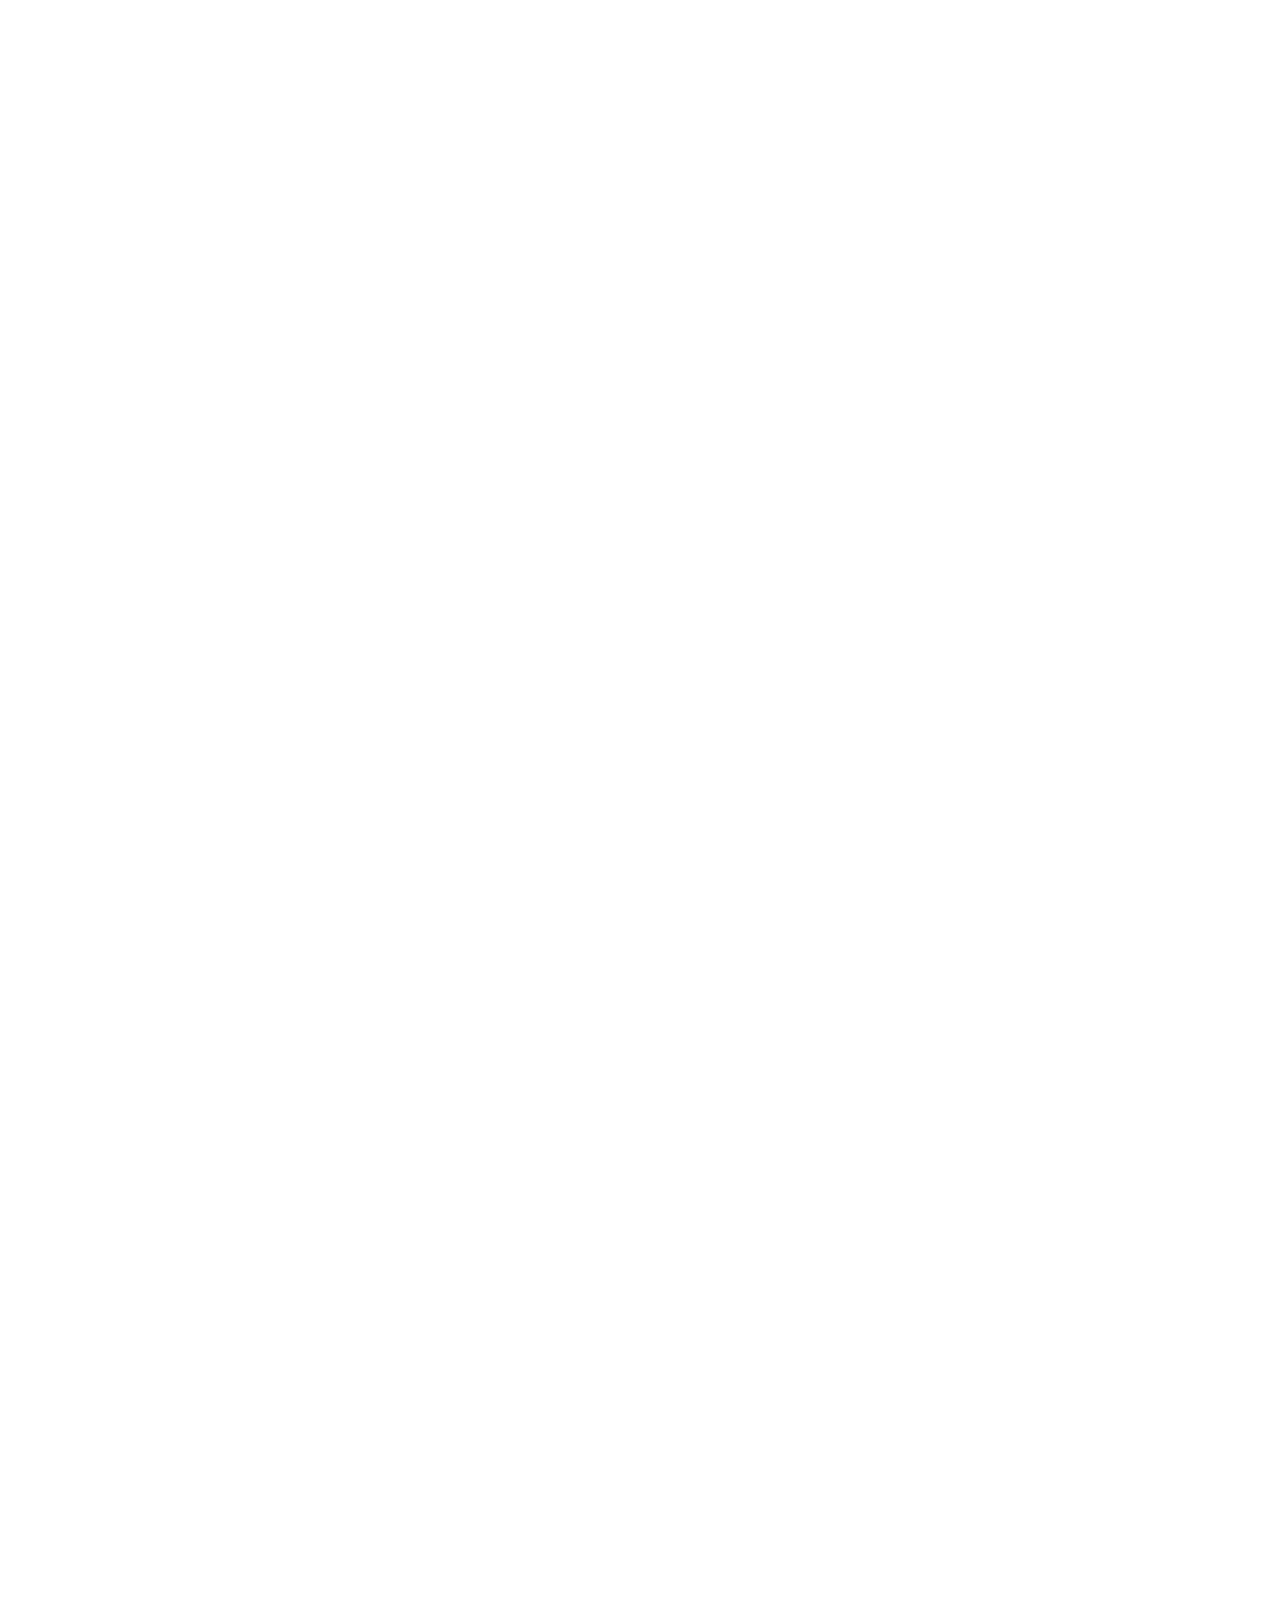
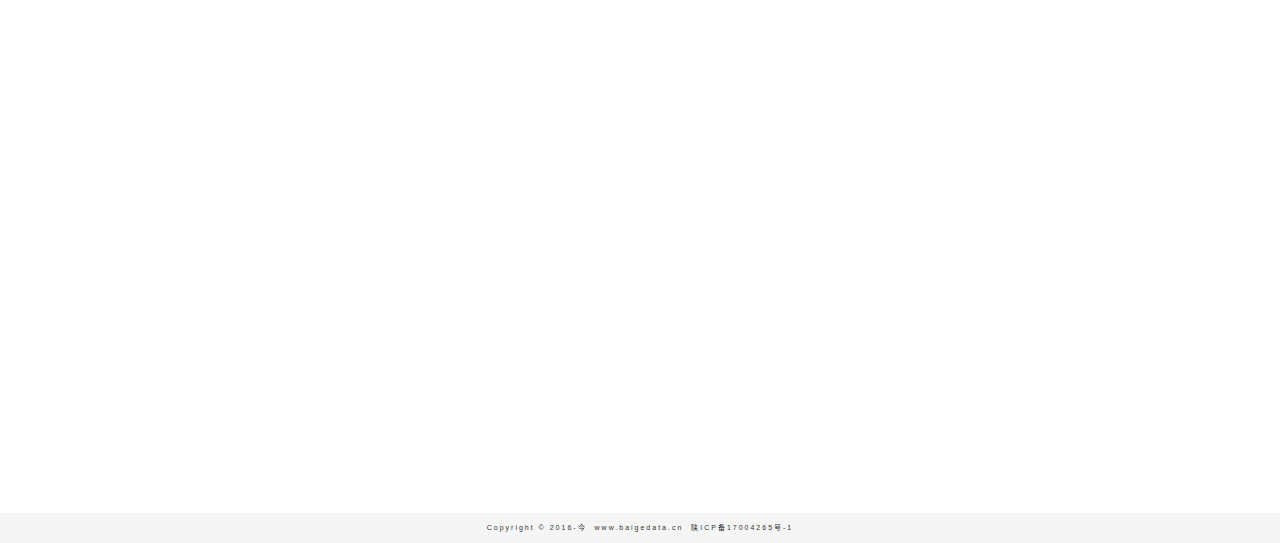
<file: health.html>
<!DOCTYPE html>
<html lang="zh-CN">
<head>
<meta charset="UTF-8">
<meta http-equiv="X-UA-Compatible" content="IE=edge">
<meta name="viewport" content="width=device-width, initial-scale=1 , user-scalable=no">
<title>百格数据</title>
<link rel="stylesheet" href="css/bootstrap.min.css"/>
<link rel="stylesheet" href="css/index.css"/>
<link rel="stylesheet" href="css/animate.css"/>
<link rel="stylesheet" href="css/service.css"/>
<script src="js/jquery-1.11.3.js"></script>
<script src="js/bootstrap.min.js"></script>
<!--[if lt IE 9]>
<script src="js/html5shiv.min.js"></script>
<script src="js/respond.min.js"></script>
<![endif]-->
</head>
<body>
<!--导航-->
<nav class="navbar navbar-default" role="navigation">
    <div class="container">
        <div class="navbar-header">
            <button type="button" class="navbar-toggle" data-toggle="collapse"
                    data-target="#example-navbar-collapse">
                <span class="sr-only">切换导航</span>
                <span class="icon-bar"></span>
                <span class="icon-bar"></span>
                <span class="icon-bar"></span>
            </button>
            <a class="navbar-brand" href="index.html">百格数据</a>
        </div>
        <div class="collapse navbar-collapse" id="example-navbar-collapse">
            <ul class="nav navbar-nav navbar-right">
                <li><a href="index.html">首页</a></li>

                <li class="dropdown active">
                    <a href="service.html" class="dropdown-toggle" data-toggle="dropdown">
                        服务内容 <b class="caret"></b>
                    </a>
                    <ul class="dropdown-menu">
                        <li><a href="service.html">智慧餐饮</a></li><li class="divider"></li>
                        <li><a href="beautify.html">医疗美容</a></li><li class="divider"></li>
                        <li><a href="health.html">健康医疗</a></li><li class="divider"></li>
                        <li><a href="commerce.html">智慧商城</a></li>
                    </ul>
                </li>
                <li><a href="company.html">关于我们</a></li>
                <li><a href="industry.html">行业动态</a></li>
                <li><a href="advertises.html">招贤纳士</a></li>
                <li><a href="contact.html">联系我们</a></li>
            </ul>
        </div>
    </div>
</nav>
<!--导航-->
<!--banner-->
<div class="banner fadeIn">
    <!--<img src="images/index/banner3.jpg" class="img-responsive" alt=""/>-->
    <img src="images/jiankang/banner.png" class="img-responsive" alt=""/>
</div>
<!--banner-->
<!--html5-->
<div id="html5">
    <div class="container">
        <div class="row wow fadeIn" data-wow-delay="0.6s">
            <div class="col-md-1"> </div>
            <div class="col-md-5">
            <div class="course1">
                <!--<img src="images/jiankang/jiankang1.png" class="img-responsive" alt=""/>-->
                <img src="images/jiankang/zixun.png" class="img-responsive" alt=""/>
            </div>
        </div>
            <div class=" text col-md-5">
                <!--<h2>健康管理平台</h2>-->
                <!--<p>本项目旨在建立健康大数据分析与管理平台，通过可穿戴设备获取数据，并对数据进行综合分析，形成健康报告，最后根据报告内容完成对用户的各项信息推送与服务，从饮食、运 动、 睡眠、微问诊、三甲医疗机构在线服务、急诊等方面为用户提供全方位一体式服务。</p>-->
                <h2>快速咨询</h2>
                <p>直接向医生询问病情，摆脱繁琐的就医流程</p>
            </div>

        </div>
    </div>
</div>
<!--html5-->
<!--caiji-->
<div class="banner fadeInDown">
    <!--<div class="container">-->
        <!--<div class="row wow fadeInLeft">-->
            <!--<div class="course1">-->
                <!--<div class="col-md-1"></div>-->
                <!--<div class="col-md-4 text">-->
                    <!--<h3>数据采集与存储</h3>-->
                    <!--<p>通过手环、手表等穿戴式设备，采集心电、呼吸、血压等数据，同时收集各个医疗机构的数据，实现数据分析和分类存储</p>-->
                <!--</div>-->
                <!--<div class="col-md-6"><img class="img-responsive" src="images/jiankang/jiankang2.png" alt=""/></div>-->
                <!--<div class="col-md-12">-->
                    <img class="img-responsive" src="images/jiankang/chanpin.png" alt=""/>
                <!--</div>-->
            <!--</div>-->
        <!--</div>-->
    <!--</div>-->
</div>
<!--caiji-->

<!--fenxi-->
<div id="fenxi">
    <div class="container">
        <div class="row wow fadeInLeft">
            <div class="course1">
                <div class="col-md-1"></div>
                <div class="col-md-4 text">
                    <h3>数据分析模块</h3>
                    <p>结合健康大数据自身特征，采用大数据学习算法，最大程度上解决数据分析上的难题，提高准确率，给用户反馈一个健康报告</p>
                </div>
                <div class="col-md-6"><img class="img-responsive" src="images/jiankang/fenxi.png" alt=""/></div>
            </div>
        </div>
    </div>
</div>
<!--fenxi-->

<!--songyao-->
<div id=songyao>
    <div class="container">
        <div class="row wow fadeInRight">
            <div class="course1">
                <div class="col-md-1"></div>
                <div class="col-md-4"><img class="img-responsive" src="images/jiankang/songyao.png" alt=""/></div>
                <div class="col-md-1"></div>
                <div class="col-md-5 text">
                    <h3>送药上门</h3>
                    <p>根据病情推荐不同的药物，并送药上门，做到一站式服务。</p>
                </div>
            </div>
        </div>
    </div>
</div>
<!--songyao-->

<!--xinwen-->
<div id=xinwen>
    <div class="container">
        <div class="row wow fadeInRight">
            <div class="course1">
                <div class="col-md-1"></div>
                <div class="col-md-5 text">
                <h3>最新资讯</h3>
                <p>提供最新的健康咨询</p>
                </div>
                <div class="col-md-6"><img class="img-responsive" src="images/jiankang/xinwen.png" alt=""/></div>
            </div>
        </div>
    </div>
</div>
<!--xinwen-->

<!--jiance-->
<div id="jiance">
    <div class="container">
        <div class="row wow fadeInLeft">
            <div class="course1">
                <div class="col-md-6"><img class="img-responsive" src="images/jiankang/jiankang4.png" alt=""/></div>
                <div class="col-md-1"></div>
                <div class="col-md-5 ">
                    <h3>自动监测与预测</h3>
                    <p>结合学习算法，对数据进行系统分析；再根据人体的健康情况，给出健康或慢性病发生前兆的诊断结果</p>
                </div>

            </div>
        </div>
    </div>
</div>
<!--jaince-->

<!--fuwu-->
<div id="fuwu">
    <div class="container">
        <div class="row wow fadeInLeft">
            <div class="course1">
                <div class="col-md-1"></div>
                <div class="col-md-4 text">
                    <h3>服务一体化</h3>
                    <p>通过连接多种不同类型的医疗设备，采集多种类型数据，生成全面的健康分析报告，形成一体化综合服务体系;联系多种不同类型的机构，使用户享受到快速挂号、精确导医、在线问诊等一条龙服务</p>
                </div>
                <div class="col-md-6"><img class="img-responsive" src="images/jiankang/jiankang5.png" alt=""/></div>
            </div>
        </div>
    </div>
</div>
<!--fuwu-->

<!--footer-->
<footer>
    <div class="container">
        <div class="row">
            <div class="col-md-12">
                <p>
                    Copyright&nbsp;©&nbsp;2016-今&nbsp;&nbsp;www.baigedata.cn&nbsp;&nbsp;陕ICP备17004265号-1
                </p>
            </div>
        </div>
    </div>
</footer>
<!--footer-->

<script src="js/bootlint.js"></script>
<script src="js/jquery.singlePageNav.min.js"></script>
<script src="js/wow.min.js"></script>
<script>
    $(function(){
        /*导航跳转效果插件*/
//            $('.nav').singlePageNav({
//                offset:70
//            });
//            /*小屏幕导航点击关闭菜单*/
//            $('.navbar-collapse a').click(function(){
//                $('.navbar-collapse').collapse('hide');
//            });
        new WOW().init();
    })
</script>
</body>
</html>
</file>
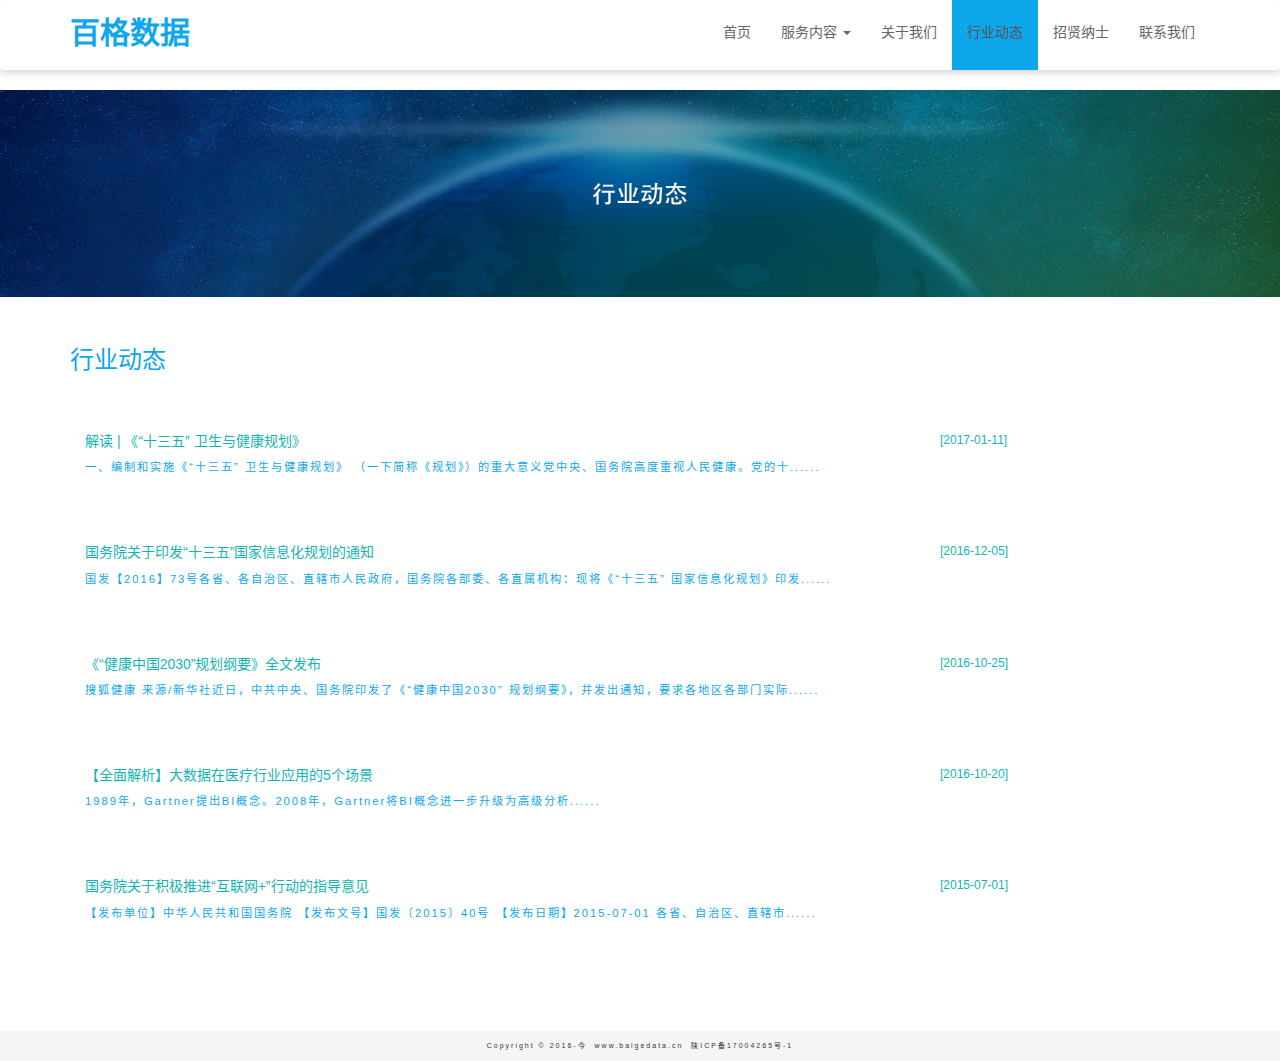
<file: industry.html>
<!DOCTYPE html>
<html lang="zh-CN">
<head>
    <meta charset="UTF-8">
    <meta http-equiv="X-UA-Compatible" content="IE=edge">
    <meta name="viewport" content="width=device-width, initial-scale=1 , user-scalable=no">
    <title>百格数据</title>
    <link rel="stylesheet" href="css/bootstrap.min.css"/>
    <link rel="stylesheet" href="css/index.css"/>
    <link rel="stylesheet" href="css/animate.css"/>
    <link rel="stylesheet" href="css/service.css"/>
    <script src="js/jquery-1.11.3.js"></script>
    <script src="js/bootstrap.min.js"></script>
    <!--[if lt IE 9]>
    <script src="js/html5shiv.min.js"></script>
    <script src="js/respond.min.js"></script>
    <![endif]-->
</head>
<body>
<!--导航-->
<nav class="navbar navbar-default" role="navigation">
    <div class="container">
        <div class="navbar-header">
            <button type="button" class="navbar-toggle" data-toggle="collapse"
                    data-target="#example-navbar-collapse">
                <!--<span class="sr-only">切换导航</span>-->
                <span class="icon-bar"></span>
                <span class="icon-bar"></span>
                <span class="icon-bar"></span>
            </button>
            <a class="navbar-brand" href="index.html">百格数据</a>
        </div>
        <div class="collapse navbar-collapse" id="example-navbar-collapse">
            <ul class="nav navbar-nav navbar-right">
                <li ><a href="index.html">首页</a></li>

                <li class="dropdown">
                    <a href="service.html" class="dropdown-toggle" data-toggle="dropdown">
                        服务内容 <b class="caret"></b>
                    </a>
                    <ul class="dropdown-menu">
                        <li><a href="service.html">智慧餐饮</a></li><li class="divider"></li>
                        <li><a href="beautify.html">医疗美容</a></li><li class="divider"></li>
                        <li><a href="health.html">健康医疗</a></li><li class="divider"></li>
                        <li><a href="commerce.html">智慧商城</a></li>
                    </ul>
                </li>
                <li><a href="company.html">关于我们</a></li>
                <li class="active"><a href="industry.html">行业动态</a></li>
                <li><a href="advertises.html">招贤纳士</a></li>
                <li ><a href="contact.html">联系我们</a></li>
            </ul>
        </div>
    </div>
</nav>
<!--导航-->
<!--banner-->
<div class="banner">
    <img class="img-responsive" src="images/about/about.png" alt=""/>
</div>
<!--banner-->
<!--industry-->
<div id="industry">
    <div class="container">
        <h3>行业动态</h3>
        <div class="row wow fadeInDown industry">
            <a href="http://www.nhfpc.gov.cn/guihuaxxs/s3586s/201701/107677818a184b4386f5251e7937496c.shtml" target="_blank">
                <div class="col-md-9">
                    <h5>解读 | 《“十三五” 卫生与健康规划》</h5>
                    <p>一、编制和实施《“十三五” 卫生与健康规划》 （一下简称《规划》）的重大意义党中央、国务院高度重视人民健康。党的十......</p>
                </div>
                <div class="col-md-2"><h6>[2017-01-11]</h6></div>
            </a>
        </div>
        <div class="row wow fadeInDown industry">
            <a href="http://www.gov.cn/zhengce/content/2016-12/27/content_5153411.htm" target="_blank">
                <div class="col-md-9">
                    <h5>国务院关于印发“十三五”国家信息化规划的通知
                    </h5>
                    <p>国发【2016】73号各省、各自治区、直辖市人民政府，国务院各部委、各直属机构：现将《“十三五” 国家信息化规划》印发......</p>
                </div>
                <div class="col-md-2"><h6>[2016-12-05]</h6></div>
            </a>
        </div>
        <div class="row wow fadeInDown industry">
            <a href="http://news.xinhuanet.com/health/2016-10/25/c_1119786029.htm" target="_blank">
                <div class="col-md-9">
                    <h5>《“健康中国2030”规划纲要》全文发布
                    </h5>
                    <p>搜狐健康 来源/新华社近日，中共中央、国务院印发了《“健康中国2030” 规划纲要》，并发出通知，要求各地区各部门实际......</p>
                </div>
                <div class="col-md-2"><h6>[2016-10-25]</h6></div>
            </a>
        </div>
        <div class="row wow fadeInDown industry">
            <a href="http://www.sohu.com/a/55895554_374895" target="_blank">
                <div class="col-md-9">
                    <h5>【全面解析】大数据在医疗行业应用的5个场景</h5>
                    <p>1989年，Gartner提出BI概念。2008年，Gartner将BI概念进一步升级为高级分析......</p>
                </div>
                <div class="col-md-2"><h6>[2016-10-20]</h6></div>
            </a>
        </div>
        <div class="row wow fadeInDown industry">
            <a href="http://www.gov.cn/zhengce/content/2015-07/04/content_10002.htm" target="_blank">
                <div class="col-md-9">
                    <h5>国务院关于积极推进“互联网+”行动的指导意见</h5>
                    <p>【发布单位】中华人民共和国国务院 【发布文号】国发〔2015〕40号 【发布日期】2015-07-01 各省、自治区、直辖市......</p>
                </div>
                <div class="col-md-2"><h6>[2015-07-01]</h6></div>
            </a>
        </div>
    </div>
</div>
<!--industry-->

<!--footer-->
<footer>
    <div class="container">
        <div class="row">
            <div class="col-md-12">
                <p>
                    Copyright&nbsp;©&nbsp;2016-今&nbsp;&nbsp;www.baigedata.cn&nbsp;&nbsp;陕ICP备17004265号-1
                </p>
            </div>
        </div>
    </div>
</footer>
<!--footer-->

<script src="js/bootlint.js"></script>
<script src="js/jquery.singlePageNav.min.js"></script>
<script src="js/wow.min.js"></script>
<script>
    $(function(){
        /*导航跳转效果插件*/
//        $('.nav').singlePageNav({
//            offset:70
//        });
//        /*小屏幕导航点击关闭菜单*/
//        $('.navbar-collapse a').click(function(){
//            $('.navbar-collapse').collapse('hide');
//        });
        new WOW().init();
    })
</script>
</body>
</html>
</file>
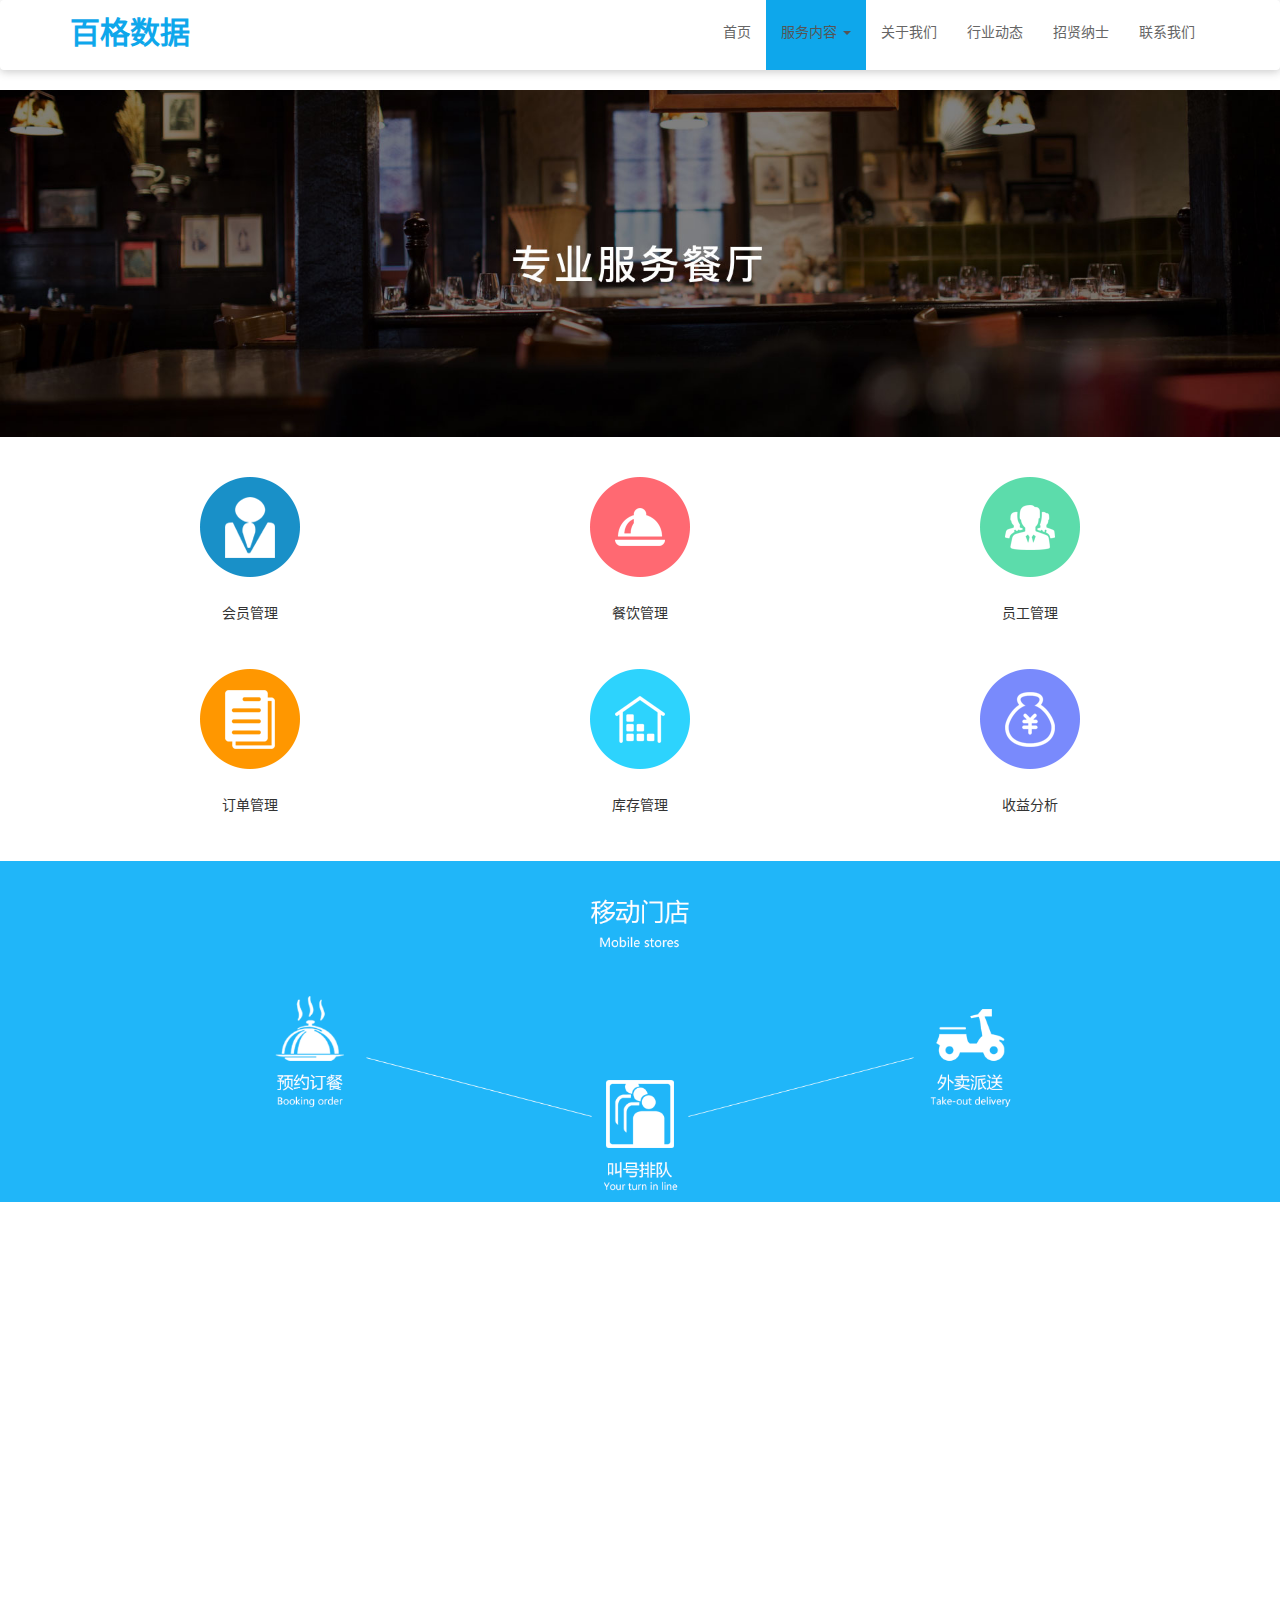
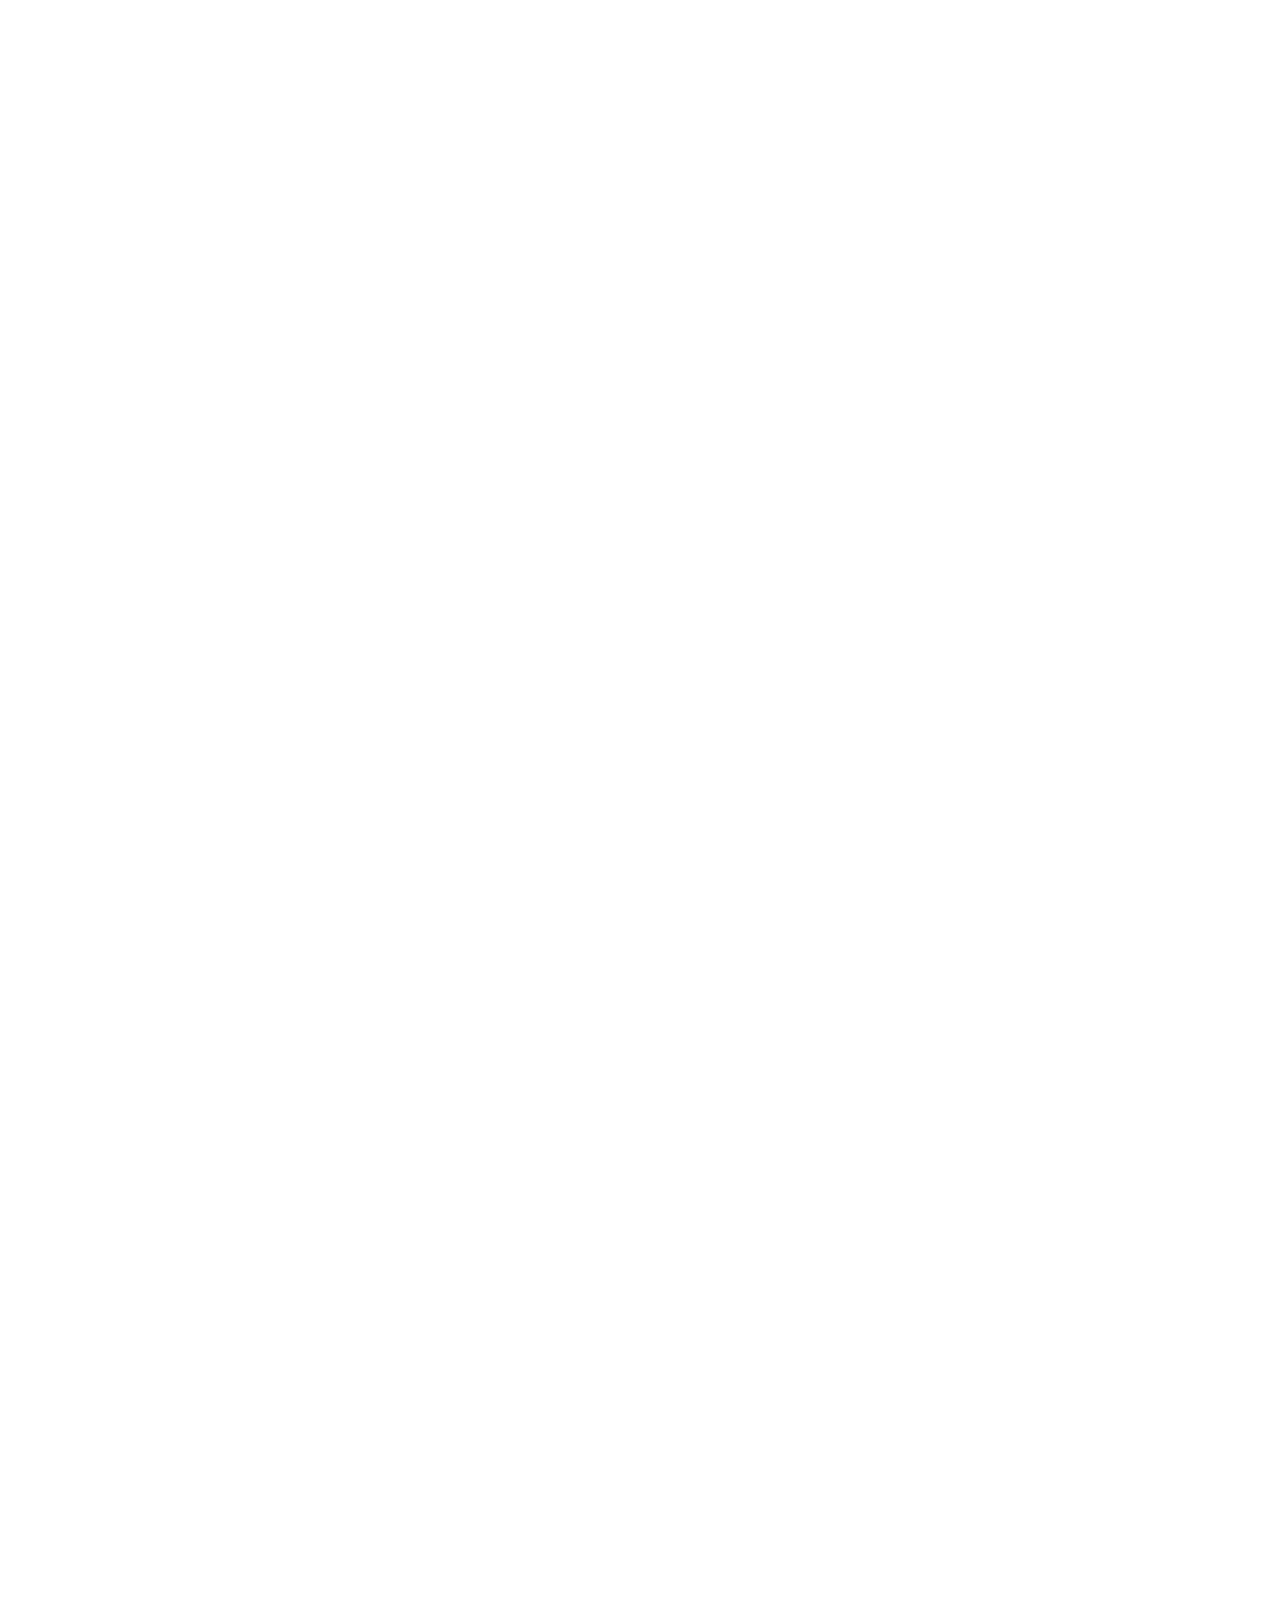
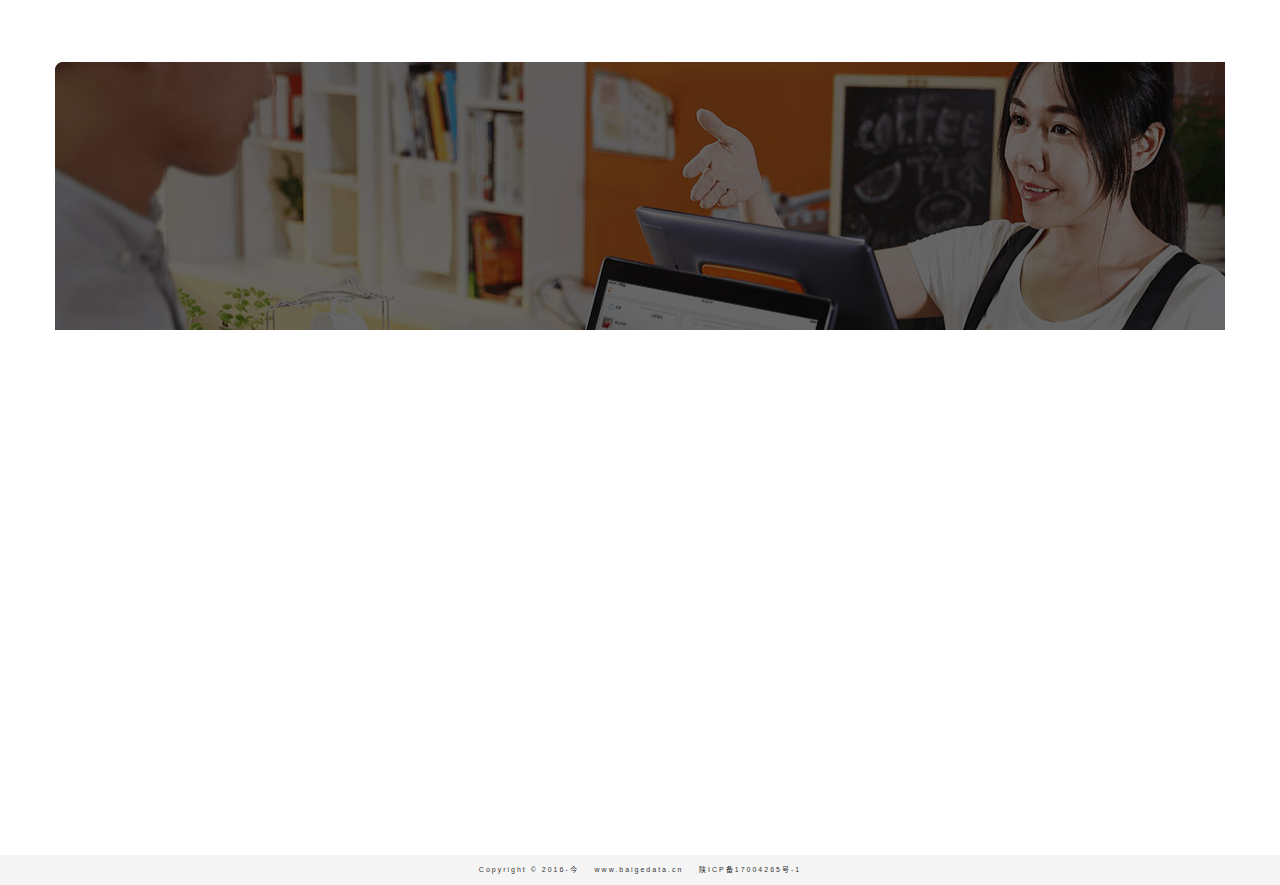
<file: service.html>
<!DOCTYPE html>
<html lang="zh-CN">
<head>
<meta charset="UTF-8">
<meta http-equiv="X-UA-Compatible" content="IE=edge">
<meta name="viewport" content="width=device-width, initial-scale=1 , user-scalable=no">
<title>百格数据</title>
<link rel="stylesheet" href="css/bootstrap.min.css"/>
<link rel="stylesheet" href="css/index.css"/>
<link rel="stylesheet" href="css/animate.css"/>
<link rel="stylesheet" href="css/service.css"/>
<script src="js/jquery-1.11.3.js"></script>
<script src="js/bootstrap.min.js"></script>
<!--[if lt IE 9]>
<script src="js/html5shiv.min.js"></script>
<script src="js/respond.min.js"></script>
<![endif]-->
</head>
<body>
<!--导航-->
<nav class="navbar navbar-default" role="navigation">
    <div class="container">
        <div class="navbar-header">
            <button type="button" class="navbar-toggle" data-toggle="collapse"
                    data-target="#example-navbar-collapse">
                <!--<span class="sr-only">切换导航</span>-->
                <span class="icon-bar"></span>
                <span class="icon-bar"></span>
                <span class="icon-bar"></span>
            </button>
            <a class="navbar-brand" href="index.html">百格数据</a>
        </div>
        <div class="collapse navbar-collapse" id="example-navbar-collapse">
            <ul class="nav navbar-nav navbar-right">
                <li><a href="index.html">首页</a></li>
                <li class="dropdown active">
                    <a href="service.html" class="dropdown-toggle" data-toggle="dropdown">
                        服务内容 <b class="caret"></b>
                    </a>
                    <ul class="dropdown-menu">
                        <li><a href="service.html">智慧餐饮</a></li><li class="divider"></li>
                        <li><a href="beautify.html">医疗美容</a></li><li class="divider"></li>
                        <li><a href="health.html">健康医疗</a></li><li class="divider"></li>
                        <li><a href="commerce.html">智慧商城</a></li>
                    </ul>
                </li>
                <li><a href="company.html">关于我们</a></li>
                <li><a href="industry.html">行业动态</a></li>
                <li><a href="advertises.html">招贤纳士</a></li>
                <li><a href="contact.html">联系我们</a></li>
            </ul>
        </div>
    </div>
</nav>
<!--导航-->
<!--banner-->
<div class=" banner fadeIn">
    <img src="images/canyin/cybanner.jpg" class="img-responsive" alt=""/>
</div>
<!--banner-->
<div id="course1">
    <div class="container">
        <div class="row wow fadeIn" data-wow-delay="0.6s">
            <div class="col-md-4 col-sm-4 col-xs-4">
                <div class="course1">
                    <img src="images/canyin/cy1.png" class="img-responsive" alt=""/>
                    <a href="#member" class="btn btn-primary" target="_blank" role="button">
                        会员管理
                    </a>
                </div>
            </div>
            <div class="col-md-4 col-sm-4 col-xs-4">
                <div class="course1">
                    <img src="images/canyin/cy2.png" class="img-responsive" alt=""/>
                    <a href="#catering" class="btn btn-primary" target="_blank" role="button">
                        餐饮管理
                    </a>
                </div>
            </div>
            <div class="col-md-4 col-sm-4 col-xs-4">
                <div class="course1">
                    <img src="images/canyin/cy3.png" class="img-responsive" alt=""/>
                    <a href="#employee" class="btn btn-primary" target="_blank" role="button">
                        员工管理
                    </a>
                </div>
            </div>
            <div class="col-md-4 col-sm-4 col-xs-4">
                <div class="course1">
                    <img src="images/canyin/cy4.png" class="img-responsive" alt=""/>
                    <a href="#order" class="btn btn-primary" target="_blank" role="button">
                        订单管理
                    </a>
                </div>
            </div>
            <div class="col-md-4 col-sm-4 col-xs-4">
                <div class="course1">
                    <img src="images/canyin/cy5.png" class="img-responsive" alt=""/>
                    <a href="#repertory" class="btn btn-primary" target="_blank" role="button">
                        库存管理
                    </a>
                </div>
            </div>
            <div class="col-md-4 col-sm-4 col-xs-4">
                <div class="course1">
                    <img src="images/canyin/cy6.png" class="img-responsive" alt=""/>
                    <a href="#earnings" class="btn btn-primary" target="_blank" role="button">
                        收益分析
                    </a>
                </div>
            </div>
        </div>
    </div>
</div>
<div class="row wow fadeInUp" data-wow-duration="0.5s">
    <img src="images/canyin/mobile.png" class="img-responsive" alt=""/>
</div>
<div id="member">
    <div class="container">
        <div class="row wow fadeIn " data-wow-duration="0.5s">
            <div class="col-md-1"></div>
            <div class="col-md-6">
                <img class="img-responsive" src="images/canyin/huiyuan1.jpg" alt=""/>
            </div>
            <div class="col-md-5 text">
                <h2>引流拓客  顾客留存</h2>
                <p>餐饮管理系统是多分点多用户连锁管理系统，让会员轻松跨店刷卡消费。让顾客感受到不同地区的优质服务。
                    聪明的商家总能锁住老顾客，做好会员服务，能让店铺持久盈利。</p>
            </div>
        </div>
    </div>
</div>
<div id="catering">
    <div class="container">
        <div class="row wow fadeIn " data-wow-duration="0.3s">
            <div class="col-md-1"></div>
            <div class="col-md-5 text">
                <h2>餐品更新  实时展现</h2>
                <p>餐饮管理系统实时对菜品进行更新管理，每项内容都清晰明了。让你实时看到最新的菜单，方便你的订餐</p>
            </div>
            <div class="col-md-5"><img class="img-responsive" src="images/canyin/cp.png" alt=""/></div>
        </div>
    </div>
</div>
<div id="employee">
    <div class="container">
        <div class="row wow fadeInleft " data-wow-duration="0.3s">
            <div class="col-md-1"></div>
            <div class="col-md-5">
                <img class="img-responsive" src="images/canyin/yg.png" alt=""/>
            </div>
            <div class="col-md-5 ">
                <h2>考勤结果  实时查看</h2>
                <p>员工考勤为员工进行排班，规范员工管理，井井有条，即可确保餐厅的服务质量，还能提升团队的精神面貌，形成强大的团队战斗力。</p>
            </div>
        </div>
    </div>
</div>
<div id="order">
    <div class="container">
        <div class="row wow fadeIn " data-wow-duration="0.3s">
            <div class="col-md-1"></div>
            <div class="col-md-5 text">
                <h2>订单数量  实时查询</h2>
                <p>订单查询包括订单编号到餐品种类、名称、数量、单价、金额和日期的查询、销售数量、退换货基本信息等）、订单明细、批量配送以及订单的设置。</p>
            </div>
            <div class="col-md-6"><img class="img-responsive" src="images/canyin/dingdan.png" alt=""/></div>
        </div>
    </div>
</div>
<div id="repertory">
    <div class="container">
        <div class="row wow fadeInleft " data-wow-duration="0.3s">
            <div class="col-md-1"></div>
            <div class="col-md-5"><img class="img-responsive" src="images/canyin/kucun.png" alt=""/></div>
            <div class="col-md-5 text">
                <h2>轻松采购  放心享用</h2>
                <p>库存是门店经营的重点。 采购、退货、调入、调出、盘点等过程，环环相扣。</p>
            </div>
        </div>
    </div>
</div>
<div id="course2">
    <div class="container">
        <div class="row wow fadeIn" data-wow-delay="0.6s">
            <div class="col-md-12"><h3>管理平台收益来源</h3></div>
            <div class="col-md-3 col-sm-3 col-xs-6">
                <div class="course1">
                    <img  src="images/canyin/shoudong.png" class="img-responsive" alt=""/>
                    <a href="#member" class="btn btn-primary" target="_blank" role="button">
                        工作人员手动输入
                    </a>
                </div>
            </div>
            <div class="col-md-3 col-sm-3 col-xs-6">
                <div class="course1">
                    <img src="images/canyin/weixin.png" class="img-responsive" alt=""/>
                    <a href="#member" class="btn btn-primary" target="_blank" role="button">
                        微信公众平台
                    </a>
                </div>
            </div>
            <div class="col-md-3 col-sm-3 col-xs-6">
                <div class="course1">
                    <img src="images/canyin/shouyintan.png" class="img-responsive" alt=""/>
                    <a href="#member" class="btn btn-primary" target="_blank" role="button">
                        收银台下单
                    </a>
                </div>
            </div>
            <div class="col-md-3 col-sm-3 col-xs-6">
                <div class="course1">
                    <img src="images/canyin/qita.png" class="img-responsive" alt=""/>
                    <a href="#member" class="btn btn-primary" target="_blank" role="button">
                        其他来源
                    </a>
                </div>
            </div>
        </div>
    </div>
</div>
<div id="earnings">
    <div class="container">
        <div class="row wow fadeIn " data-wow-duration="0.3s">
            <div class="col-md-5 text">
                <h2>实时查询  收益情况</h2>
                <p>实现了收益实时看，可以根据订单的有效提交时间汇总每日，每月，每季度，每年的收益情况及各类明细报表等。</p>
            </div>
            <div class="col-md-6"><img class="img-responsive" src="images/canyin/yingye.png" alt=""/></div>
        </div>
    </div>
</div>
<!--course-->

<!--footer-->
<footer>
    <div class="container">
        <div class="row">
            <div class="col-md-12 col-sm-10 col-xs-10">
                <p>
                    Copyright&nbsp;©&nbsp;2016-今 &nbsp;&nbsp; www.baigedata.cn &nbsp;&nbsp; 陕ICP备17004265号-1
                </p>
            </div>
        </div>
    </div>
</footer>
<!--footer-->


<script src="js/jquery.singlePageNav.min.js"></script>
<script src="js/wow.min.js"></script>
<script src="js/respond.min.js"></script>
<script>
    $(function(){
        new WOW().init();
    })
</script>
</body>
</html>
</file>
<file: css/index.css>
body{
    font-family: 'Microsoft YaHei', sans-serif;
}
.mai-icon{
    background: #0ea7eb;
    color: #fff;
    border-radius: 50%;
    width: 40px;
    height: 40px;
    text-align: center;
    line-height: 40px;
    margin-right: 20px;
}
/*nav*/
.navbar-default{
    background-color: #fff;
    border: none;
    box-shadow: 0 2px 8px 0 rgba(50,50,50,0.25);
}
.navbar-default .navbar-brand {
    font-size: 30px;
    font-weight: bold;
    color: #0ea7eb;
    height: 70px;
    line-height: 35px;
}
.navbar-default .navbar-nav>li>a {
    font-size: 14px;
    color: #666;
    height: 70px;
    line-height: 35px;
}
.navbar-toggle{
    margin-top: 17px;
}
.navbar-default .navbar-toggle:hover {
    border-color: #0ea7eb;
    background-color: #0ea7eb;
}
.navbar-default .navbar-toggle .icon-bar {
    background-color: #0000fa;
}
/*home*/
#home{
    background-size: cover;
    color: #fff;
    text-align: center;
    width: 100%;
    margin-top: -20px;
}
.lvjing{
    width: 100%;
    height: 100%;
}
#home h1{
    font-weight: bold;
    margin-top: 0;
    margin-bottom: 25px;
}
#home p{
    font-weight: 400;
    line-height: 35px;
}
#home img{
    margin-top: 15px;
    display: inline-block;
}
/*bbs*/
#bbs , #bbs1{
    padding: 80px 0;
    text-align: center;
}
#bbs h5 , #bbs1 h5{
    padding-bottom: 40px;
}
#bbs .col-md-4 , #bbs1 .col-md-3{
    padding: 15px;
}
#bbs .col-md-4:hover {
    background: #f5f5f5;
    box-shadow: 1px 1px 4px #ccc;
}
#bbs a , #bbs1 a{
    color: #212121;
    text-decoration: none;
}
#bbs img , #bbs1 img{
    margin: 0 auto;
}
#bbs p.icon{width: 100px;height: 100px;background: #19caeb;border-radius: 50%;padding: 25px 0;margin:0 auto;}
#bbs .col-md-4:nth-child(2) p.icon{ background: #20e0c8;}
#bbs .col-md-4:nth-child(3) p.icon{ background: #4cd590;}


/*HTML5 + bootstrap*/
#html5,#html51{  background: #f8f8f8;  }
#html5 , #bootstrap , #html51 , #html52{  padding: 50px 0;  }
/*#html5 h3 , #bootstrap h2 , #html51 h2 , #html52 h2{  font-weight: bold;  }*/
#html5 p  , #bootstrap p , #html51 p{  line-height: 25px;  }

/*course*/
#course{ background: #f8f8f8;   padding: 80px 0;  text-align: center;  margin:0 auto;  }
#course h5{  padding-bottom: 60px;  }
#course .col-md-3{  margin-bottom: 20px;  }
.course p{  width: 100px;  height: 100px;  background: #fff;  border-radius: 50%;  padding-top: 10%;  padding-left: 10%;  margin:0 auto;  }


/*app*/
#app{  padding: 80px 0;  background: url('../images/index/ys1.png');  }
#app{ text-align: center}
#app h5{  padding-bottom: 30px;  text-align: center;  }
#app .col-md-2{  margin: 10px 20px;  }
#app .col-md-4{  background: rgba(255,255,255,.8);  margin: 10px 10px;  }
#app p{  padding: 20px 10px;  text-align: left;  color:#aaa;  }
#app p:hover{  color:#333;  }


/*contact*/
#contact{  background: url("../images/contact.jpg") no-repeat;  background-size: cover;  color: #ffffff;  }
#contact .lvjing1{  padding-top: 30px;  background: rgba(0,0,0,0.7);  }
#contact h2{  font-weight: bold; margin-top: 0;  margin-bottom: 25px;  }
#contact p{  line-height: 25px;  margin-bottom: 20px;  }
#contact .form-control {  border: none;  border-radius: 0;  height: 50px;  margin-bottom: 20px;  }
#contact textarea.form-control{  height: auto;  }
#contact input[type="submit"]{  background: #0ea7eb;  color: #fff;  font-weight: bold;  transition: all 0.3s;  }
#contact input[type="submit"]:hover{ background:#0066cc;  }

/*footer*/
footer{  font-weight: 400;  text-align: center;  background: #f5f5f5;  }
footer p{  padding:10px 0;  margin: 0;  font-size: .5em;  }
</file>
<file: css/service.css>
#course1,#course2{  text-align: center;  padding:20px 0;  }
.course1 {  margin: 20px auto ;  text-align: center;  }
.course1 img{  display: block;  text-align: center;  margin: 20px auto;  }
.course1 .btn{  border: 0;  background: 0;  color:#333;  }
#member{  text-align: center;  padding:50px 0;  }
h2{  padding: 10px 0;  text-align: center;  }
p{  font-size: 1em;  color:#333;  padding: 20px;  text-align: center;  letter-spacing:2px;  }
#catering,#order{  padding:20px 0;  vertical-align: middle;  margin: 0 auto;  }
#employee{  text-align: center;  padding:20px 0;  vertical-align: middle;  margin: 0  auto; }
#earnings{  padding: 20px 0;  }
.text{  margin-top:100px;  }
#course2 .container{  background: url("../images/canyin/canyin1.jpg") no-repeat;  color:#fff;  margin:20px auto;  }
#course2 img{  padding: 10px 0;  }
#course2  .btn{  color:#fff;  }
#course1 p{  color:#aaa;  padding: 10px;  }
#course1 .course1:hover p{  color:#333;  font-family: "Consolas", "Menlo", "Courier", monospace;  }

#yidong{  width: 100%;  height: 100%;  margin: 20px auto;  background: url("../images/meirong/yidong.png");  color: #fff;  text-align: center;  }
#yidong .col-md-5{  padding: 20px 0;  }
#yidong .col-md-5 p{  border-bottom: 1px solid #fff;  }
#yidong .course1{  margin: 50px auto;  }
#yidong .course1 p{  color: #fff;  font-size: .8em;  }
#Personalized .course1{  padding: 0;  margin: 0;  }
#Personalized .col-md-4{  margin-top: 150px;  color: #333;  }
#huiyuanka,#weixin{  padding: 50px 0;}
#daohang{  margin: 50px auto;  text-align: center;  }
#abstract{  background:url("../images/about/about3.png") 100% no-repeat;  padding: 50px 0;  }
#environment{  /*background: #0ea7eb;*/  padding: 30px 0;  }
#environment .col-md-3{  margin: 10px 0;  }
#team {  padding: 30px 0;  background: #f5f5f5;  }
#team .col-md-3{  margin: 10px 0;  }
#advantage{  padding: 20px 0;  background: url("../images/about/advantage.png") no-repeat;  }
#advantage .col-md-4 p{  text-align: left;  padding: 10px 0;  cursor: pointer;  }
#advantage .advantage{  border: 1px solid #0ea7eb;  border-radius: 10px;  margin: 30px 0;  padding: 20px ;  cursor: pointer;  }
#advantage .advantage:hover{  background: #0ea7eb;  }
#advantage .advantage:hover p{  color: #fff;  }
#advantage .advantage:hover b{  color: #faea39;  }
#advantage .title{  margin-top: 20px;  }
#advantage  .advantage p {  font-size: .9em;  color: #0ea7eb;  text-align: left;  }
#advantage  .advantage b{  color: #ff0000;  font-weight: normal;  font-size: .9em;  padding: 0 20px;  }
#cooperate{  color: #333;  padding:20px ;  }
#cooperate .row{  border: 1px solid #0ea7eb;  border-radius: 10px;  }
#cooperate .title{  margin-top: 30px;  }
#cooperate .col-md-10{  margin: 20px 0;  }
#cooperate .col-md-10:hover p{  color: #0ea7eb;  font-size: .9em;  }
#cooperate p{  color: #333;  text-align: left;  font-size: .9em;  }

/*industry*/
#industry{  padding: 50px 0;  }
#industry h3{  color: #0ea7eb;  margin: 0;  }
#industry .industry{  margin:50px 0;  }
#industry h5,#industry h6{  color: #13b5b1;  }
#industry p{  font-size: .8em;  color: #0ea7eb;  text-align: left;  padding: 0;  }
/*industry*/

/*advertises*/
#advertises .col-md-10{  padding:0 20px;  margin: 10px 0;  }
#advertises h4{  margin: 10px ;  padding: 10px ;  display: inline-block;  background: #0ea7eb;  color: #fff;  }
#advertises  h6{  margin: 0;  padding: 0;  }
#advertises .row .col-md-10 p{  font-size: .9em;  margin: 0;  padding: 20px;  text-align: left;  }
/*advertises*/

/*contact*/
#contact1{  margin: 50px 0;  text-align: center;  }
#contact1 .col-md-3{  margin:30px 0 ;  }
#contact1 p{  border: 1px solid #a2c567;  border-radius:10px;  background: url("../images/contact/dianhua.png") 50% 10% no-repeat;  padding-top: 120px ;  font-size: .9em;  }
#contact1  .QQ p{  border: 1px solid #7093e5;  background: url("../images/contact/QQ.png") 50% 10% no-repeat;  }
#contact1  .emial p{  border: 1px solid #70dbe5;  background: url("../images/contact/youxiang.png") 50% 10% no-repeat;  }
#contact1  .address p{  border: 1px solid #ffc444;  background: url("../images/contact/weizhi.png") 50% 10% no-repeat;  }
#l-map{  height:500px;  width:100%;  margin-top: 50px;  }
#l-map p{  background: url("../images/contact/dizhi.jpg") center no-repeat;  }
/*contact*/
</file>
<file: css/commerce.css>
body{ background: #f5f5f5;}
#function{
    margin: 50px 0;
}
.container{ background: #fff;}
#function .col-md-4 {  margin: 20px 0;}
#function .col-md-4>span{  font-size: 18px;  }
#function .col-md-4>p{  padding-left: 50px;  color: #aaa; text-align: left; }


#point,#agent,#warning,#business,#operating{  padding: 20px;  }
#order1{  padding: 20px 0; background-size:100%;}
</file>
